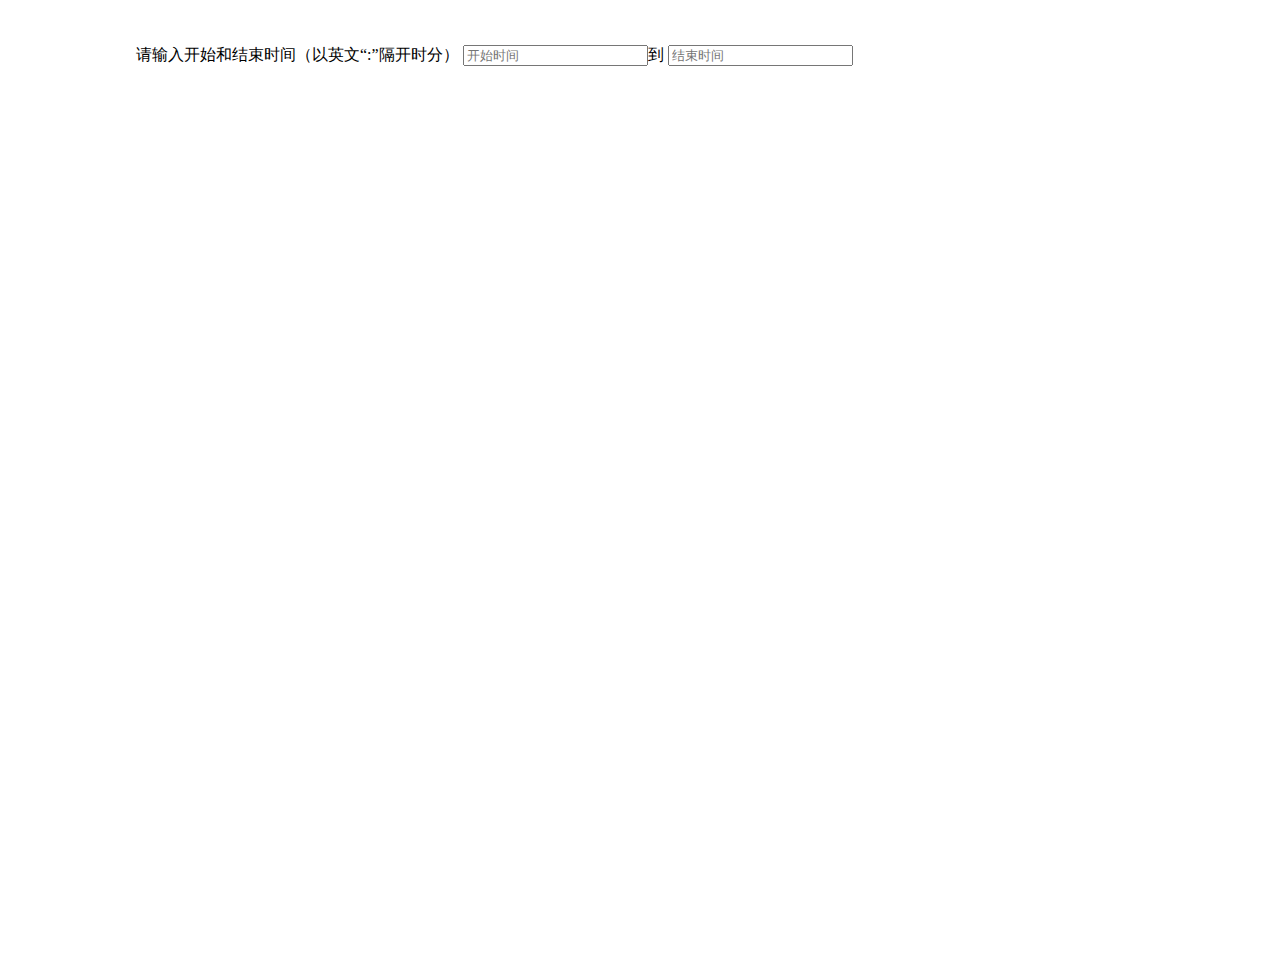
<file: code/task2_code/index.html>
<!DOCTYPE html>
<html lang="en">
<head>
    <meta charset="UTF-8">
    <meta http-equiv="X-UA-Compatible" content="IE=edge">
    <meta name="viewport" content="width=device-width, initial-scale=1.0">
    <title>Pie chart</title>
    <link href="css/style.css" type="text/css" rel="stylesheet">
</head>

<body>

    <div class="timePick">
    请输入开始和结束时间（以英文“:”隔开时分）
    <input placeholder="开始时间" id="sT">到
    <input placeholder="结束时间" id="eT"> 

    <div class="pie"></div>
    </div>
</body>
<script src="js/d3.js"></script>
<script>
let timePickResult=function(){
    let sT=document.getElementById('sT').value
    let eT=document.getElementById('eT').value
    
    return [sT,eT][0]===''?['18:00','19:00']:[sT,eT]
}

let timeParse=d3.timeParse('%H:%M')
let timeLegaljudge=function(timePicked){
    
    return timeParse(timePicked[0])<timeParse(timePicked[1])
}

d3.select('body').on('dblclick',function(){


    let timePicked=timePickResult()
    if(!timeLegaljudge(timePicked))
    {
        alert('时间输入不合法，请重新输入')
        timePicked=timePickResult()
    }   

   
    d3.csv('./total-type-keyword.csv').then(data=>{

        

       let  timeParsecsv=d3.timeParse('%H:%M:%L')
        let dataDuringTimePick=data.filter(d=>{

            let currentTime=timeParsecsv(d.time)
            return currentTime<timeParse(timePicked[1]) &&currentTime>timeParse(timePicked[0]) 


        })

      
        dataDuringTimePick=d3.groups(dataDuringTimePick,d=>d.keyword)
        dataDuringTimePick=d3.sort(dataDuringTimePick,(a,b)=>b[1].length-a[1].length).slice(0,10)
    


        let computedData=[]
        let sumOfdataValue=0
        dataDuringTimePick.forEach(e=> {
            computedData.push({
                "name":e[0],
                "value":e[1].length,
            })
            sumOfdataValue+=e[1].length
            
        });


        computedData.forEach(d=>{
            d.percent=Math.round( d.value/sumOfdataValue*100)+'%'
        })

        console.log(computedData)


    var width = 800,
        height = 800,
        margin = 40;


    var radius = Math.min(width, height) / 2 - margin


    d3.select('.pie').select('svg').remove()

    let  svg = d3.select(".pie")
        .append("svg")
        .attr("width", width)
        .attr("height", height)
        .append("g")
        .attr("transform", `translate(${width/2},${height/2})`);




    var color = d3.scaleOrdinal()
        .domain(computedData.map(d=>d.name))
        .range(d3.schemeDark2);


    var pie = d3.pie()
        .value(d =>  d[1].value)
    var data_ready = pie(Object.entries(computedData))

    console.log('data_ready',data_ready)

    var arc = d3.arc()
        .innerRadius(radius * 0.4)         
        .outerRadius(radius * 0.8)

    svg
        .append('g')
        .attr('transform',`translate(-50,0)`)
        .append('text')
        .style('font-size','1.2em')
        .attr('class','time')
        .text(timePicked[0]+'--'+timePicked[1])

    svg
        .append('g')
        .attr('transform',`translate(-50,40)`)
        .append('text')
        .style('font-size','1em')
        .attr('class','ArcAttr')
        .text('hover for detail ')


    var pieArc=svg
        .selectAll('.pieArc')
        .data(data_ready)
        .join('g')
        .attr('class','pieArc')

     pieArc.append('path')
        .attr('d', arc)
        .attr('class','pieArcPath')
        .attr('fill', d => { 
            return color(d.data[1].value)
        })
        .attr("stroke", "white")
        .style("stroke-width", "2px")
        .style("opacity", 0.7)

    pieArc.append('text')
        .join('path')
        .attr('x',function(d){
                return arc.centroid(d)[0]-20
        })
        .attr('y',function(d){
                return arc.centroid(d)[1]*1.1
        })
        .attr('class','pieArcText')
        .style('font-size','.6em')
        .text(d=>{
           return  d.data[1].name
        })



    pieArc.on('mouseenter',function(d){
    
        d3.selectAll('.pieArc').style('opacity',.2)
        d3.select(this).transition().delay(200).duration(300).style('opacity',1)
        let currData=d.path[0].__data__.data[1]
        d3.select('.ArcAttr').text('  '+currData.value+'  ('+currData.percent+')')
        })
        .on('mouseout',function(d){

            d3.selectAll('.pieArc').style('opacity',1)
            d3.select('.ArcAttr').text('hover for details')
        })

    });//csv

   
    
    




})//del click 

</script>
</html>
</file>
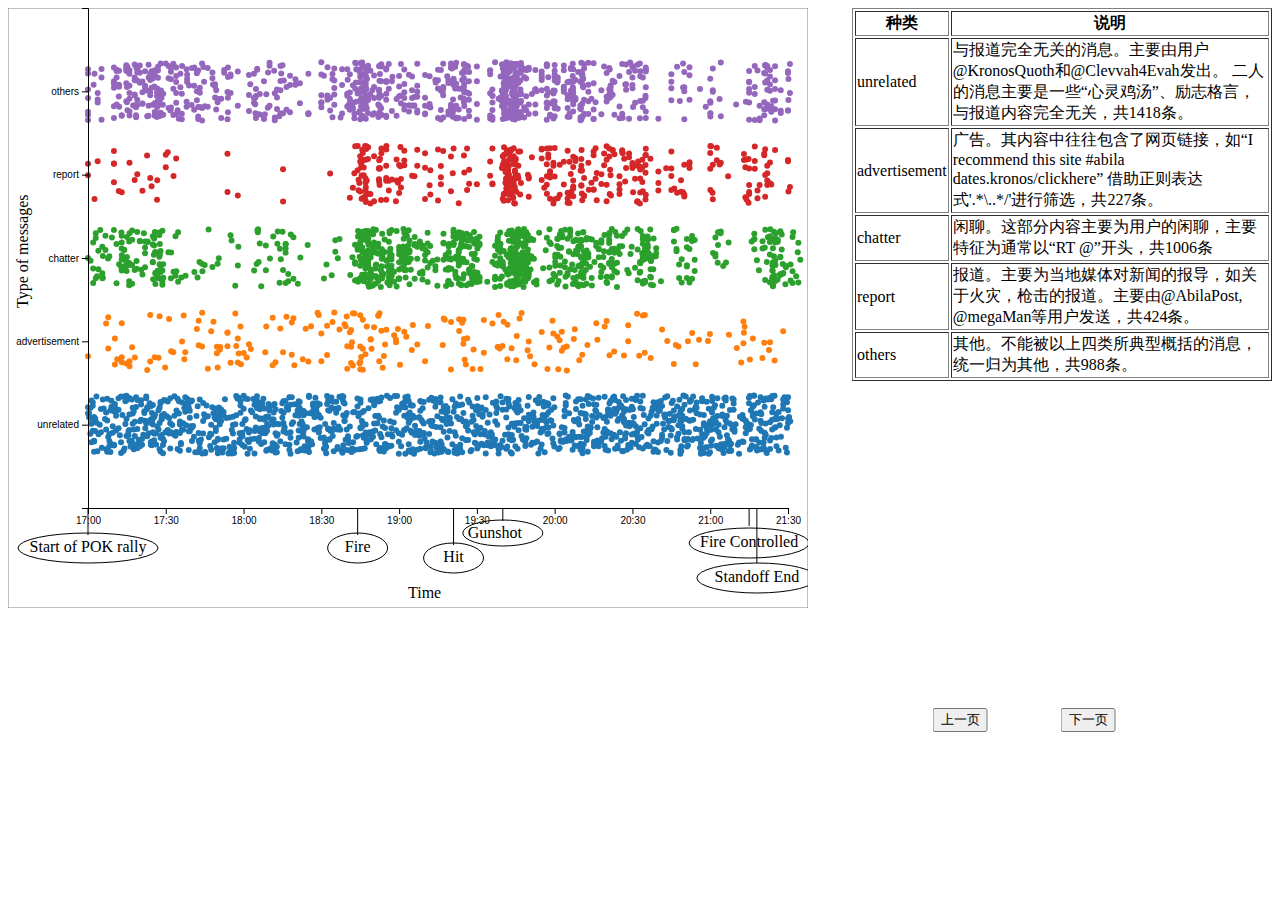
<file: code/index1-2.html>
<!DOCTYPE html>
<html lang="en">

<head>
  <meta charset="UTF-8">
  <title>任务一</title>

<body>
  <svg id="my_svg"></svg>
  <!--在my_svg右侧添加一个6行2列的表格-->
  <table id="my_table" border="1" style="float:right ;width: 420px;">
    <!--两列属性分别为 种类和说明-->
    <tr>
      <th>种类</th>
      <th>说明</th>
    </tr>
    <!--种类有unrelated: 1, advertisement: 2, chatter: 3, report: 4, others: 5 -->
    <!--说明有unrelated: 无关, advertisement: 广告, chatter: 闲聊, report: 报告, others: 其他 -->
    <tr>
      <td>unrelated</td>
      <td>与报道完全无关的消息。主要由用户@KronosQuoth和@Clevvah4Evah发出。
        二人的消息主要是一些“心灵鸡汤”、励志格言，与报道内容完全无关，共1418条。</td>
      </td>
    </tr>
    <tr>
      <td>advertisement</td>
      <td>广告。其内容中往往包含了网页链接，如“I recommend this site #abila dates.kronos/clickhere”
        借助正则表达式'.*\..*/'进行筛选，共227条。
      </td>
    </tr>
    <tr>
      <td>chatter</td>
      <td>闲聊。这部分内容主要为用户的闲聊，主要特征为通常以“RT @”开头，共1006条</td>
    </tr>
    <tr>
      <td>report</td>
      <td>报道。主要为当地媒体对新闻的报导，如关于火灾，枪击的报道。主要由@AbilaPost, @megaMan等用户发送，共424条。</td>
    </tr>
    <tr>
      <td>others</td>
      <td>其他。不能被以上四类所典型概括的消息，统一归为其他，共988条。</td>
      <!--添加两个按钮分别跳转到index1-1和index1-3-->
      <button onclick="location.href='index1-1.html'"
        style="position: absolute; top: 80%; right: 25%; transform: translate(50%, -50%);">上一页</button>
      <button onclick="location.href='index1-3.html'"
        style="position: absolute; top: 80%; right: 15%; transform: translate(50%, -50%);">下一页</button>
</body>
<script type=" text/javascript" src="js/d3.min.js">
    </script>
<script type="text/javascript" src="js/my.js"></script>

</html>
</file>
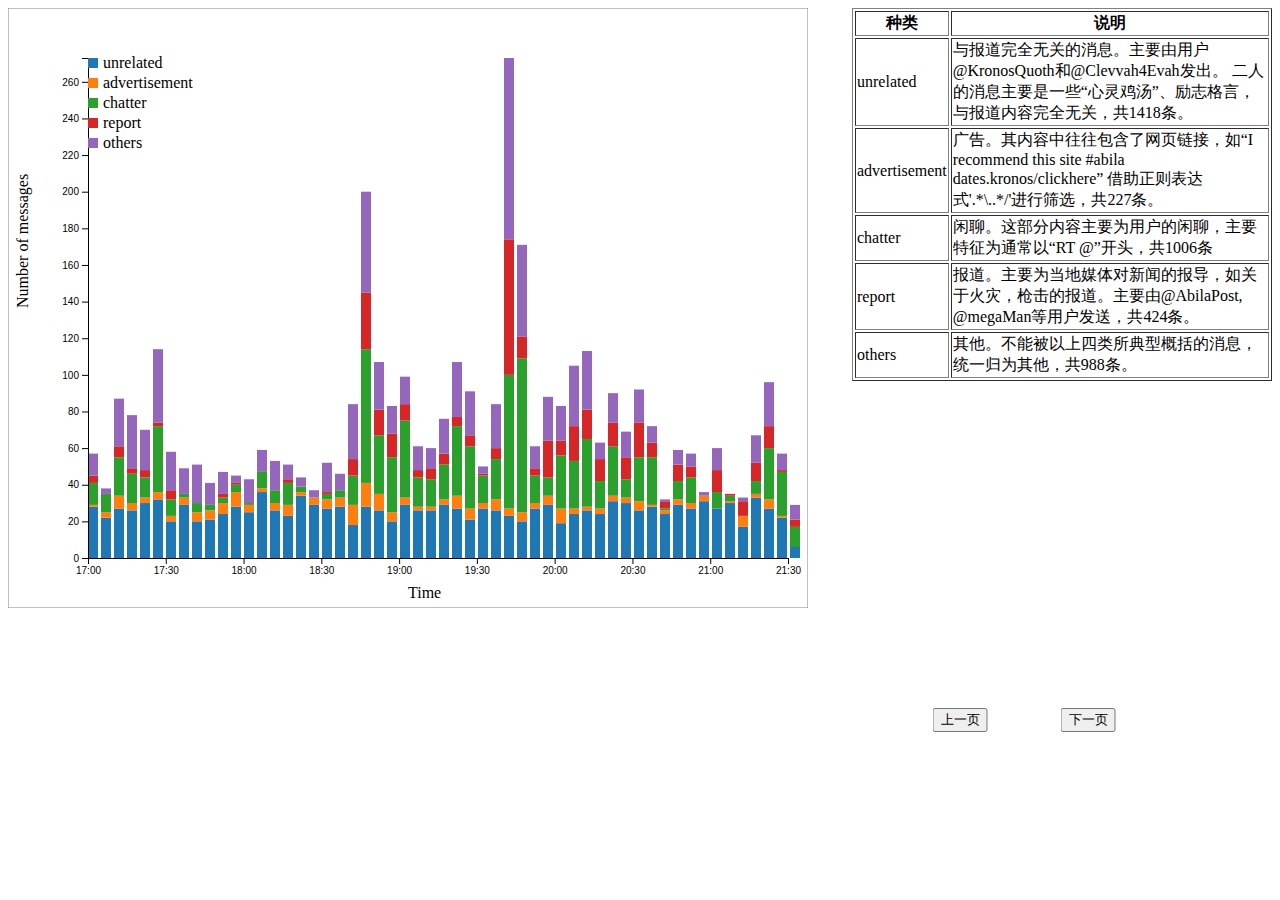
<file: code/index1-3.html>
<!DOCTYPE html>
<html lang="en">

<head>
  <meta charset="UTF-8">
  <title>任务一</title>

<body>
  <svg id="my_svg"></svg>
  <table id="my_table" border="1" style="float:right ;width: 420px;">
    <!--两列属性分别为 种类和说明-->
    <tr>
      <th>种类</th>
      <th>说明</th>
    </tr>
    <!--种类有unrelated: 1, advertisement: 2, chatter: 3, report: 4, others: 5 -->
    <!--说明有unrelated: 无关, advertisement: 广告, chatter: 闲聊, report: 报告, others: 其他 -->
    <tr>
      <td>unrelated</td>
      <td>与报道完全无关的消息。主要由用户@KronosQuoth和@Clevvah4Evah发出。
        二人的消息主要是一些“心灵鸡汤”、励志格言，与报道内容完全无关，共1418条。</td>
      </td>
    </tr>
    <tr>
      <td>advertisement</td>
      <td>广告。其内容中往往包含了网页链接，如“I recommend this site #abila dates.kronos/clickhere”
        借助正则表达式'.*\..*/'进行筛选，共227条。
      </td>
    </tr>
    <tr>
      <td>chatter</td>
      <td>闲聊。这部分内容主要为用户的闲聊，主要特征为通常以“RT @”开头，共1006条</td>
    </tr>
    <tr>
      <td>report</td>
      <td>报道。主要为当地媒体对新闻的报导，如关于火灾，枪击的报道。主要由@AbilaPost, @megaMan等用户发送，共424条。</td>
    </tr>
    <tr>
      <td>others</td>
      <td>其他。不能被以上四类所典型概括的消息，统一归为其他，共988条。</td>
      <button onclick="location.href='index1-2.html'"
        style="position: absolute; top: 80%; right: 25%; transform: translate(50%, -50%);">上一页</button>
      <button onclick="location.href='index1-4.html'"
        style="position: absolute; top: 80%; right: 15%; transform: translate(50%, -50%);">下一页</button>
</body>
<script type="text/javascript" src="js/d3.min.js"></script>
<script type="text/javascript" src="js/my2.js"></script>

</html>
</file>
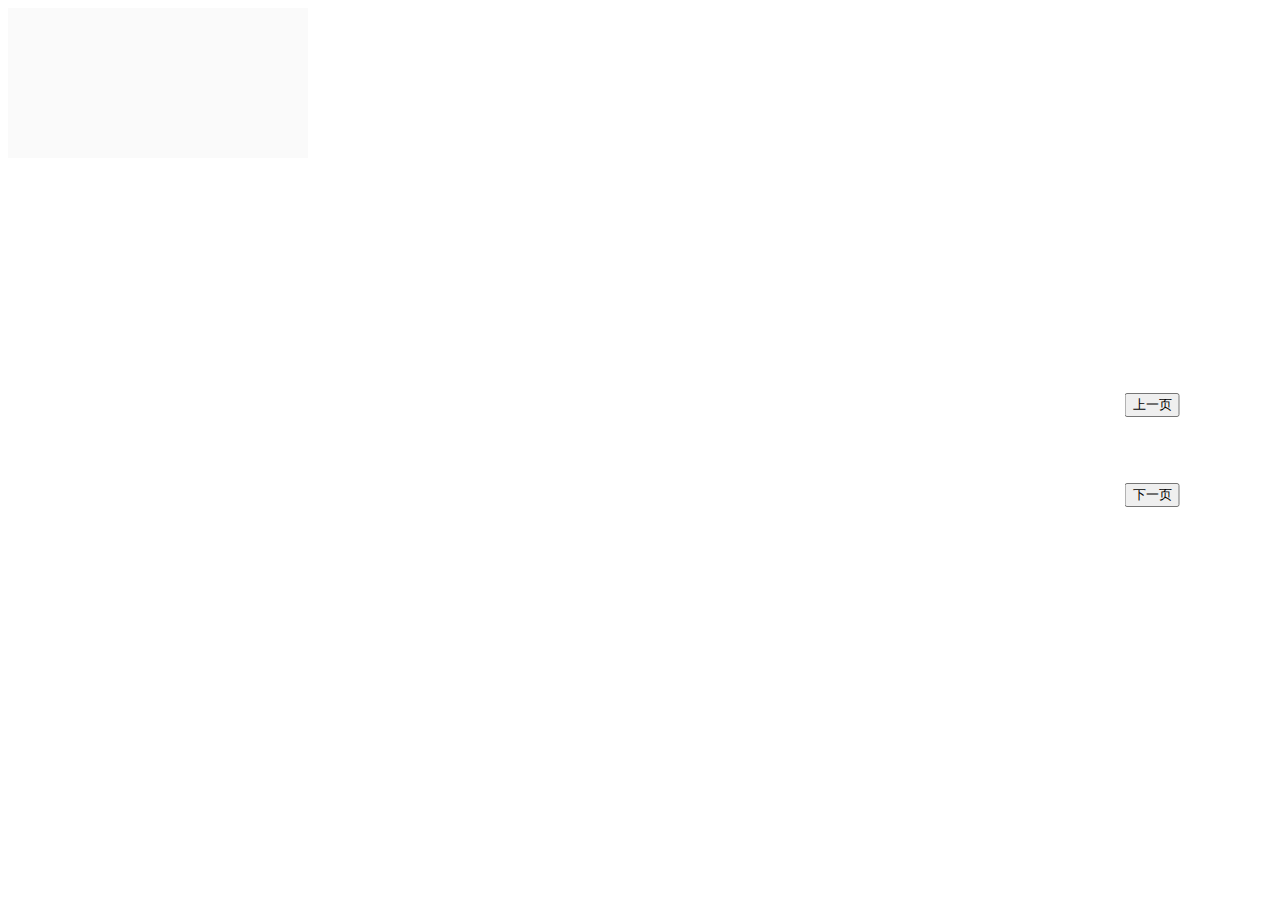
<file: code/index1-4.html>
<!DOCTYPE html>
<html>

<head>
  <meta charset="utf-8">
  <meta http-equiv="Content-Type" content="text/html; charset=UTF-8">
  <title>任务一</title>
  <!--添加一个按钮，跳转到index2，按钮位于右侧中间-->
  <button onclick="location.href='index1-3.html'"
    style="position: absolute; top: 45%; right: 10%; transform: translate(50%, -50%);">上一页</button>
  <button onclick="location.href='index1-5.html'"
    style="position: absolute; top: 55%; right: 10%; transform: translate(50%, -50%);">下一页</button>

  <script src="https://d3js.org/d3.v6.min.js" charset="utf-8"></script>
  <script src="https://rawcdn.githack.com/Kcnarf/d3-weighted-voronoi/v1.0.1/build/d3-weighted-voronoi.js"></script>
  <script src="https://rawcdn.githack.com/Kcnarf/d3-voronoi-map/v2.0.1/build/d3-voronoi-map.js"></script>
  <script src="https://rawcdn.githack.com/Kcnarf/d3-voronoi-treemap/v1.1.1/build/d3-voronoi-treemap.js"></script>
  <style>
    svg {
      background-color: rgb(250, 250, 250);
    }

    #title {
      letter-spacing: 4px;
      font-weight: 700;
      font-size: x-large;
    }

    text.tiny {
      font-size: 10pt;
    }

    text.light {
      fill: lightgrey
    }

    .world {
      stroke: lightgrey;
      stroke-width: 4px;
    }

    .cell {
      stroke: white;
      stroke-width: 1px;
    }

    .label {
      text-anchor: middle;
      fill: white;
    }

    .label>.name {
      dominant-baseline: text-after-edge;
    }

    .label>.value {
      dominant-baseline: text-before-edge;
    }

    .hoverer {
      fill: transparent;
      stroke: white;
      stroke-width: 0px;
    }

    .hoverer:hover {
      stroke-width: 3px;
    }

    .legend-color {
      stroke-width: 1px;
      stroke: darkgrey;
    }
  </style>
</head>

<body>
  <svg></svg>

  <script>
    //begin: constants
    var _2PI = 2 * Math.PI;
    //end: constants

    //begin: layout conf.
    var svgWidth = 1200,
      svgHeight = 600,
      margin = { top: 10, right: 10, bottom: 10, left: 10 },
      height = svgHeight - margin.top - margin.bottom,
      width = svgWidth - margin.left - margin.right,
      halfWidth = width / 2,
      halfHeight = height / 2,
      quarterWidth = width / 4,
      quarterHeight = height / 4,
      titleY = 20,
      legendsMinY = height - 20,
      treemapRadius = 250,
      treemapCenter = [halfWidth, halfHeight + 5];
    //end: layout conf.

    //begin: treemap conf.
    var _voronoiTreemap = d3.voronoiTreemap();
    var hierarchy, circlingPolygon;
    //end: treemap conf.

    //begin: drawing conf.
    var fontScale = d3.scaleLinear();
    //end: drawing conf.

    //begin: reusable d3Selection
    var svg, drawingArea, treemapContainer;
    //end: reusable d3Selection

    d3.json("keywords.json").then(function (rootData) {
      initData();
      initLayout(rootData);
      hierarchy = d3.hierarchy(rootData).sum(function (d) { return d.size; });
      _voronoiTreemap
        .clip(circlingPolygon)
        (hierarchy);

      drawTreemap(hierarchy);
    });

    function initData(rootData) {
      circlingPolygon = computeCirclingPolygon(treemapRadius);
      fontScale.domain([3, 20]).range([8, 20]).clamp(true);
    }

    function computeCirclingPolygon(radius) {
      var points = 60,
        increment = _2PI / points,
        circlingPolygon = [];

      for (var a = 0, i = 0; i < points; i++, a += increment) {
        circlingPolygon.push(
          [radius + radius * Math.cos(a), radius + radius * Math.sin(a)]
        )
      }

      return circlingPolygon;
    };

    function initLayout(rootData) {
      svg = d3.select("svg")
        .attr("width", svgWidth)
        .attr("height", svgHeight);

      drawingArea = svg.append("g")
        .classed("drawingArea", true)
        .attr("transform", "translate(" + [margin.left, margin.top] + ")");

      treemapContainer = drawingArea.append("g")
        .classed("treemap-container", true)
        .attr("transform", "translate(" + treemapCenter + ")");

      treemapContainer.append("path")
        .classed("world", true)
        .attr("transform", "translate(" + [-treemapRadius, -treemapRadius] + ")")
        .attr("d", "M" + circlingPolygon.join(",") + "Z");

      drawTitle();
      drawLegends(rootData);
    }

    function drawTitle() {
      drawingArea.append("text")
        .attr("id", "title")
        .attr("transform", "translate(" + [halfWidth, titleY] + ")")
        .attr("text-anchor", "middle")
        .text("不同类型消息的关键词")
    }

    function drawLegends(rootData) {
      var legendHeight = 13,
        interLegend = 4,
        colorWidth = legendHeight * 6,
        continents = rootData.children.reverse();

      var legendContainer = drawingArea.append("g")
        .classed("legend", true)
        .attr("transform", "translate(" + [0, legendsMinY] + ")");

      var legends = legendContainer.selectAll(".legend")
        .data(continents)
        .enter();

      var legend = legends.append("g")
        .classed("legend", true)
        .attr("transform", function (d, i) {
          return "translate(" + [0, -i * (legendHeight + interLegend)] + ")";
        })

      legend.append("rect")
        .classed("legend-color", true)
        .attr("y", -legendHeight)
        .attr("width", colorWidth)
        .attr("height", legendHeight)
        .style("fill", function (d) { return d.color; });
      legend.append("text")
        .classed("tiny", true)
        .attr("transform", "translate(" + [colorWidth + 5, -2] + ")")
        .text(function (d) { return d.name; });

      legendContainer.append("text")
        .attr("transform", "translate(" + [0, -continents.length * (legendHeight + interLegend) - 5] + ")")
        .text("Type:");
      //legend向右移动
      legendContainer.attr("transform", "translate(" + [300 - legendContainer.node().getBBox().width / 2, legendsMinY] + ")");
    }

    function drawTreemap(hierarchy) {
      var leaves = hierarchy.leaves();

      var cells = treemapContainer.append("g")
        .classed('cells', true)
        .attr("transform", "translate(" + [-treemapRadius, -treemapRadius] + ")")
        .selectAll(".cell")
        .data(leaves)
        .enter()
        .append("path")
        .classed("cell", true)
        .attr("d", function (d) { return "M" + d.polygon.join(",") + "z"; })
        .style("fill", function (d) {
          return d.parent.data.color;
        });

      var labels = treemapContainer.append("g")
        .classed('labels', true)
        .attr("transform", "translate(" + [-treemapRadius, -treemapRadius] + ")")
        .selectAll(".label")
        .data(leaves)
        .enter()
        .append("g")
        .classed("label", true)
        .attr("transform", function (d) {
          return "translate(" + [d.polygon.site.x, d.polygon.site.y] + ")";
        })
        .style("font-size", function (d) { return fontScale(d.data.size) - 10; });

      labels.append("text")
        .classed("value", true)
        //设置颜色为黑色
        .style("fill", "black")
        //设置字体大小
        .style("font-size", "13px")
        .text(function (d) { if (d.data.size > 50) return d.data.name; })


      var hoverers = treemapContainer.append("g")
        .classed('hoverers', true)
        .attr("transform", "translate(" + [-treemapRadius, -treemapRadius] + ")")
        .selectAll(".hoverer")
        .data(leaves)
        .enter()
        .append("path")
        .classed("hoverer", true)
        .attr("d", function (d) { return "M" + d.polygon.join(",") + "z"; });

      hoverers.append("title")
        .text(function (d) { return d.data.name; });
    }
  </script>
</body>

</html>
</file>
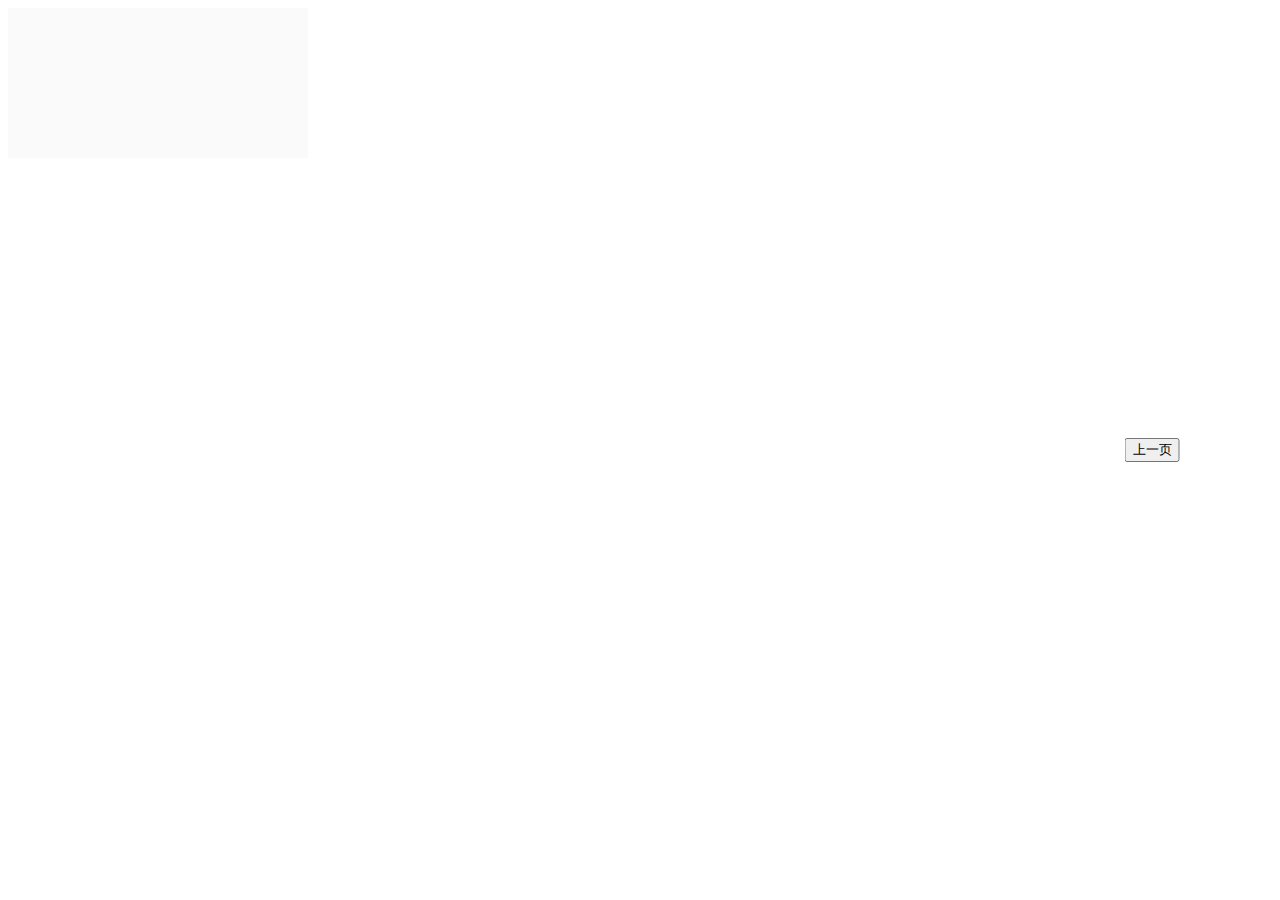
<file: code/index1-5.html>
<!DOCTYPE html>
<html>

<head>
  <meta charset="utf-8">
  <meta http-equiv="Content-Type" content="text/html; charset=UTF-8">
  <title>任务一</title>
  <!--添加一个按钮，跳转到index2，按钮位于右侧中间-->
  <button onclick="location.href='index1-4.html'"
    style="position: absolute; top: 50%; right: 10%; transform: translate(50%, -50%);">上一页</button>

  <script src="https://d3js.org/d3.v6.min.js" charset="utf-8"></script>
  <script src="https://rawcdn.githack.com/Kcnarf/d3-weighted-voronoi/v1.0.1/build/d3-weighted-voronoi.js"></script>
  <script src="https://rawcdn.githack.com/Kcnarf/d3-voronoi-map/v2.0.1/build/d3-voronoi-map.js"></script>
  <script src="https://rawcdn.githack.com/Kcnarf/d3-voronoi-treemap/v1.1.1/build/d3-voronoi-treemap.js"></script>
  <style>
    svg {
      background-color: rgb(250, 250, 250);
    }

    #title {
      letter-spacing: 4px;
      font-weight: 700;
      font-size: x-large;
    }

    text.tiny {
      font-size: 10pt;
    }

    text.light {
      fill: lightgrey
    }

    .world {
      stroke: lightgrey;
      stroke-width: 4px;
    }

    .cell {
      stroke: white;
      stroke-width: 1px;
    }

    .label {
      text-anchor: middle;
      fill: white;
    }

    .label>.name {
      dominant-baseline: text-after-edge;
    }

    .label>.value {
      dominant-baseline: text-before-edge;
    }

    .hoverer {
      fill: transparent;
      stroke: white;
      stroke-width: 0px;
    }

    .hoverer:hover {
      stroke-width: 3px;
    }

    .legend-color {
      stroke-width: 1px;
      stroke: darkgrey;
    }
  </style>
</head>

<body>
  <svg></svg>

  <script>
    //begin: constants
    var _2PI = 2 * Math.PI;
    //end: constants

    //begin: layout conf.
    var svgWidth = 1200,
      svgHeight = 600,
      margin = { top: 10, right: 10, bottom: 10, left: 10 },
      height = svgHeight - margin.top - margin.bottom,
      width = svgWidth - margin.left - margin.right,
      halfWidth = width / 2,
      halfHeight = height / 2,
      quarterWidth = width / 4,
      quarterHeight = height / 4,
      titleY = 20,
      legendsMinY = height - 20,
      treemapRadius = 250,
      treemapCenter = [halfWidth, halfHeight + 5];
    //end: layout conf.

    //begin: treemap conf.
    var _voronoiTreemap = d3.voronoiTreemap();
    var hierarchy, circlingPolygon;
    //end: treemap conf.

    //begin: drawing conf.
    var fontScale = d3.scaleLinear();
    //end: drawing conf.

    //begin: reusable d3Selection
    var svg, drawingArea, treemapContainer;
    //end: reusable d3Selection

    d3.json("author.json").then(function (rootData) {
      initData();
      initLayout(rootData);
      hierarchy = d3.hierarchy(rootData).sum(function (d) { return d.count; });
      _voronoiTreemap
        .clip(circlingPolygon)
        (hierarchy);

      drawTreemap(hierarchy);
    });

    function initData(rootData) {
      circlingPolygon = computeCirclingPolygon(treemapRadius);
      fontScale.domain([3, 20]).range([8, 20]).clamp(true);
    }

    function computeCirclingPolygon(radius) {
      var points = 60,
        increment = _2PI / points,
        circlingPolygon = [];

      for (var a = 0, i = 0; i < points; i++, a += increment) {
        circlingPolygon.push(
          [radius + radius * Math.cos(a), radius + radius * Math.sin(a)]
        )
      }

      return circlingPolygon;
    };

    function initLayout(rootData) {
      svg = d3.select("svg")
        .attr("width", svgWidth)
        .attr("height", svgHeight);

      drawingArea = svg.append("g")
        .classed("drawingArea", true)
        .attr("transform", "translate(" + [margin.left, margin.top] + ")");

      treemapContainer = drawingArea.append("g")
        .classed("treemap-container", true)
        .attr("transform", "translate(" + treemapCenter + ")");

      treemapContainer.append("path")
        .classed("world", true)
        .attr("transform", "translate(" + [-treemapRadius, -treemapRadius] + ")")
        .attr("d", "M" + circlingPolygon.join(",") + "Z");

      drawTitle();
      drawLegends(rootData);
    }

    function drawTitle() {
      drawingArea.append("text")
        .attr("id", "title")
        .attr("transform", "translate(" + [halfWidth, titleY] + ")")
        .attr("text-anchor", "middle")
        .text("不同类型消息的作者")
    }

    function drawLegends(rootData) {
      var legendHeight = 13,
        interLegend = 4,
        colorWidth = legendHeight * 6,
        continents = rootData.children.reverse();

      var legendContainer = drawingArea.append("g")
        .classed("legend", true)
        .attr("transform", "translate(" + [0, legendsMinY] + ")");

      var legends = legendContainer.selectAll(".legend")
        .data(continents)
        .enter();

      var legend = legends.append("g")
        .classed("legend", true)
        .attr("transform", function (d, i) {
          return "translate(" + [0, -i * (legendHeight + interLegend)] + ")";
        })

      legend.append("rect")
        .classed("legend-color", true)
        .attr("y", -legendHeight)
        .attr("width", colorWidth)
        .attr("height", legendHeight)
        .style("fill", function (d) { return d.color; });
      legend.append("text")
        .classed("tiny", true)
        .attr("transform", "translate(" + [colorWidth + 5, -2] + ")")
        .text(function (d) { return d.name; });

      legendContainer.append("text")
        .attr("transform", "translate(" + [0, -continents.length * (legendHeight + interLegend) - 5] + ")")
        .text("Type:");
      //legend向右移动
      legendContainer.attr("transform", "translate(" + [300 - legendContainer.node().getBBox().width / 2, legendsMinY] + ")");
    }

    function drawTreemap(hierarchy) {
      var leaves = hierarchy.leaves();

      var cells = treemapContainer.append("g")
        .classed('cells', true)
        .attr("transform", "translate(" + [-treemapRadius, -treemapRadius] + ")")
        .selectAll(".cell")
        .data(leaves)
        .enter()
        .append("path")
        .classed("cell", true)
        .attr("d", function (d) { return "M" + d.polygon.join(",") + "z"; })
        .style("fill", function (d) {
          return d.parent.data.color;
        });

      var labels = treemapContainer.append("g")
        .classed('labels', true)
        .attr("transform", "translate(" + [-treemapRadius, -treemapRadius] + ")")
        .selectAll(".label")
        .data(leaves)
        .enter()
        .append("g")
        .classed("label", true)
        .attr("transform", function (d) {
          return "translate(" + [d.polygon.site.x, d.polygon.site.y] + ")";
        })
        .style("font-size", function (d) { return fontScale(d.data.count) - 10; });

      labels.append("text")
        .classed("value", true)
        //设置颜色为黑色
        .style("fill", "black")
        //设置字体大小
        .style("font-size", "13px")
        .text(function (d) { if (d.data.count > 30) return d.data.name; })


      var hoverers = treemapContainer.append("g")
        .classed('hoverers', true)
        .attr("transform", "translate(" + [-treemapRadius, -treemapRadius] + ")")
        .selectAll(".hoverer")
        .data(leaves)
        .enter()
        .append("path")
        .classed("hoverer", true)
        .attr("d", function (d) { return "M" + d.polygon.join(",") + "z"; });

      hoverers.append("title")
        .text(function (d) { return d.data.name; });
    }
  </script>
</body>

</html>
</file>
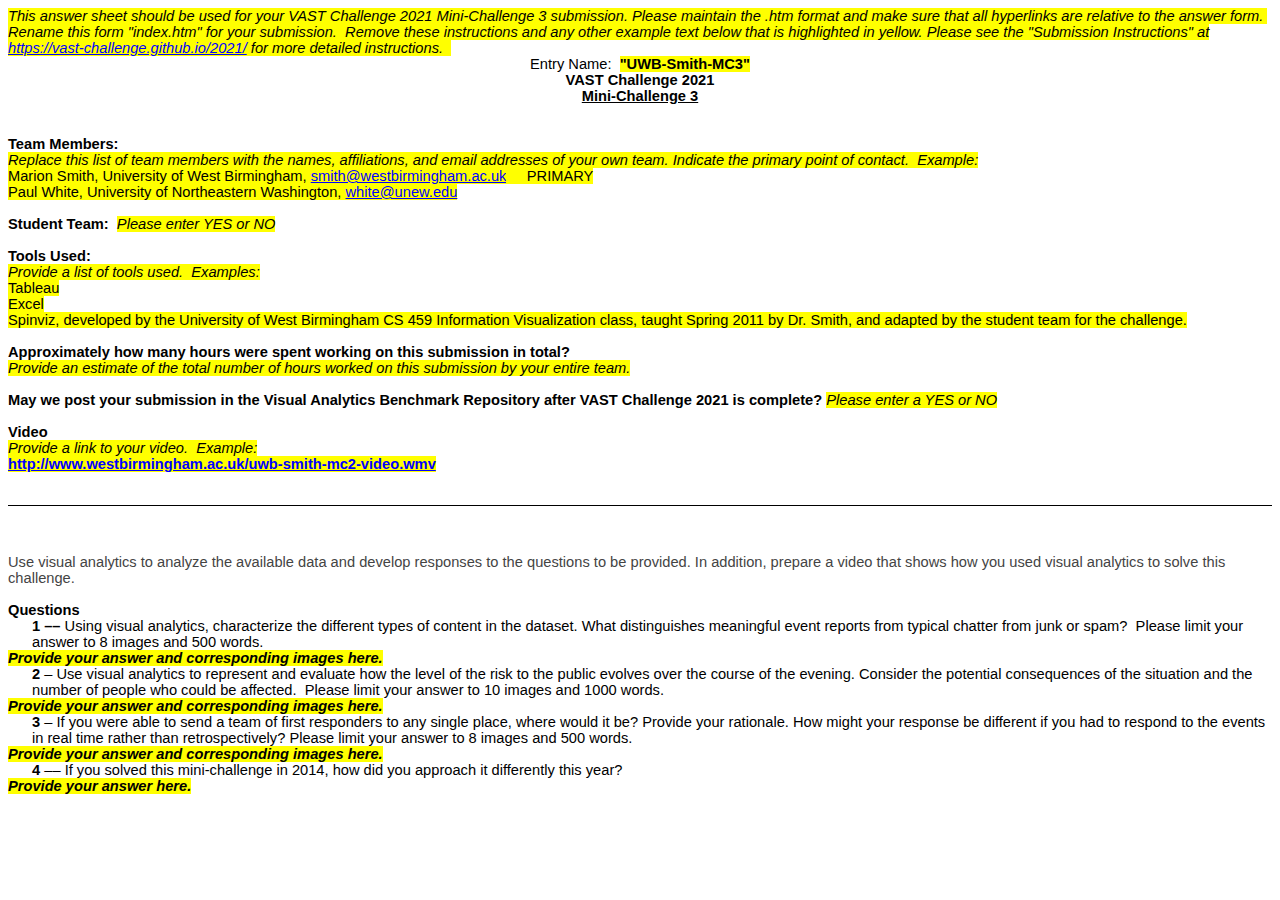
<file: MC3/AnswerSheet/VAST Challenge 2021 MC3 Answer Sheet.htm>
<html xmlns:v="urn:schemas-microsoft-com:vml"
xmlns:o="urn:schemas-microsoft-com:office:office"
xmlns:w="urn:schemas-microsoft-com:office:word"
xmlns:x="urn:schemas-microsoft-com:office:excel"
xmlns:m="http://schemas.microsoft.com/office/2004/12/omml"
xmlns="http://www.w3.org/TR/REC-html40">

<head>
<meta http-equiv=Content-Type content="text/html; charset=windows-1252">
<meta name=ProgId content=Word.Document>
<meta name=Generator content="Microsoft Word 15">
<meta name=Originator content="Microsoft Word 15">
<link rel=File-List
href="VAST%20Challenge%202021%20MC3%20Answer%20Sheet_files/filelist.xml">
<title>This form is a web page which was created in MS WORD and therefore can
be easily edited that way</title>
<!--[if gte mso 9]><xml>
 <o:DocumentProperties>
  <o:Author>Whiting, Mark A</o:Author>
  <o:LastAuthor>Haack, Jereme N</o:LastAuthor>
  <o:Revision>4</o:Revision>
  <o:TotalTime>138</o:TotalTime>
  <o:Created>2021-04-14T21:38:00Z</o:Created>
  <o:LastSaved>2021-04-14T23:26:00Z</o:LastSaved>
  <o:Pages>1</o:Pages>
  <o:Words>455</o:Words>
  <o:Characters>2600</o:Characters>
  <o:Company>Pacific Northwest Versions panel</o:Company>
  <o:Lines>21</o:Lines>
  <o:Paragraphs>6</o:Paragraphs>
  <o:CharactersWithSpaces>3049</o:CharactersWithSpaces>
  <o:Version>16.00</o:Version>
 </o:DocumentProperties>
</xml><![endif]-->
<link rel=themeData
href="VAST%20Challenge%202021%20MC3%20Answer%20Sheet_files/themedata.thmx">
<link rel=colorSchemeMapping
href="VAST%20Challenge%202021%20MC3%20Answer%20Sheet_files/colorschememapping.xml">
<!--[if gte mso 9]><xml>
 <w:WordDocument>
  <w:SpellingState>Clean</w:SpellingState>
  <w:TrackMoves/>
  <w:TrackFormatting/>
  <w:ValidateAgainstSchemas/>
  <w:SaveIfXMLInvalid>false</w:SaveIfXMLInvalid>
  <w:IgnoreMixedContent>false</w:IgnoreMixedContent>
  <w:AlwaysShowPlaceholderText>false</w:AlwaysShowPlaceholderText>
  <w:DoNotPromoteQF/>
  <w:LidThemeOther>EN-US</w:LidThemeOther>
  <w:LidThemeAsian>X-NONE</w:LidThemeAsian>
  <w:LidThemeComplexScript>X-NONE</w:LidThemeComplexScript>
  <w:Compatibility>
   <w:BreakWrappedTables/>
   <w:SnapToGridInCell/>
   <w:WrapTextWithPunct/>
   <w:UseAsianBreakRules/>
   <w:DontGrowAutofit/>
   <w:SplitPgBreakAndParaMark/>
   <w:DontVertAlignCellWithSp/>
   <w:DontBreakConstrainedForcedTables/>
   <w:DontVertAlignInTxbx/>
   <w:Word11KerningPairs/>
   <w:CachedColBalance/>
  </w:Compatibility>
  <w:BrowserLevel>MicrosoftInternetExplorer4</w:BrowserLevel>
  <m:mathPr>
   <m:mathFont m:val="Cambria Math"/>
   <m:brkBin m:val="before"/>
   <m:brkBinSub m:val="&#45;-"/>
   <m:smallFrac m:val="off"/>
   <m:dispDef/>
   <m:lMargin m:val="0"/>
   <m:rMargin m:val="0"/>
   <m:defJc m:val="centerGroup"/>
   <m:wrapIndent m:val="1440"/>
   <m:intLim m:val="subSup"/>
   <m:naryLim m:val="undOvr"/>
  </m:mathPr></w:WordDocument>
</xml><![endif]--><!--[if gte mso 9]><xml>
 <w:LatentStyles DefLockedState="false" DefUnhideWhenUsed="false"
  DefSemiHidden="false" DefQFormat="false" DefPriority="99"
  LatentStyleCount="376">
  <w:LsdException Locked="false" Priority="0" QFormat="true" Name="Normal"/>
  <w:LsdException Locked="false" Priority="9" QFormat="true" Name="heading 1"/>
  <w:LsdException Locked="false" Priority="9" QFormat="true" Name="heading 2"/>
  <w:LsdException Locked="false" Priority="9" QFormat="true" Name="heading 3"/>
  <w:LsdException Locked="false" Priority="9" SemiHidden="true"
   UnhideWhenUsed="true" QFormat="true" Name="heading 4"/>
  <w:LsdException Locked="false" Priority="9" SemiHidden="true"
   UnhideWhenUsed="true" QFormat="true" Name="heading 5"/>
  <w:LsdException Locked="false" Priority="9" SemiHidden="true"
   UnhideWhenUsed="true" QFormat="true" Name="heading 6"/>
  <w:LsdException Locked="false" Priority="9" SemiHidden="true"
   UnhideWhenUsed="true" QFormat="true" Name="heading 7"/>
  <w:LsdException Locked="false" Priority="9" SemiHidden="true"
   UnhideWhenUsed="true" QFormat="true" Name="heading 8"/>
  <w:LsdException Locked="false" Priority="9" SemiHidden="true"
   UnhideWhenUsed="true" QFormat="true" Name="heading 9"/>
  <w:LsdException Locked="false" SemiHidden="true" UnhideWhenUsed="true"
   Name="index 1"/>
  <w:LsdException Locked="false" SemiHidden="true" UnhideWhenUsed="true"
   Name="index 2"/>
  <w:LsdException Locked="false" SemiHidden="true" UnhideWhenUsed="true"
   Name="index 3"/>
  <w:LsdException Locked="false" SemiHidden="true" UnhideWhenUsed="true"
   Name="index 4"/>
  <w:LsdException Locked="false" SemiHidden="true" UnhideWhenUsed="true"
   Name="index 5"/>
  <w:LsdException Locked="false" SemiHidden="true" UnhideWhenUsed="true"
   Name="index 6"/>
  <w:LsdException Locked="false" SemiHidden="true" UnhideWhenUsed="true"
   Name="index 7"/>
  <w:LsdException Locked="false" SemiHidden="true" UnhideWhenUsed="true"
   Name="index 8"/>
  <w:LsdException Locked="false" SemiHidden="true" UnhideWhenUsed="true"
   Name="index 9"/>
  <w:LsdException Locked="false" Priority="39" SemiHidden="true"
   UnhideWhenUsed="true" Name="toc 1"/>
  <w:LsdException Locked="false" Priority="39" SemiHidden="true"
   UnhideWhenUsed="true" Name="toc 2"/>
  <w:LsdException Locked="false" Priority="39" SemiHidden="true"
   UnhideWhenUsed="true" Name="toc 3"/>
  <w:LsdException Locked="false" Priority="39" SemiHidden="true"
   UnhideWhenUsed="true" Name="toc 4"/>
  <w:LsdException Locked="false" Priority="39" SemiHidden="true"
   UnhideWhenUsed="true" Name="toc 5"/>
  <w:LsdException Locked="false" Priority="39" SemiHidden="true"
   UnhideWhenUsed="true" Name="toc 6"/>
  <w:LsdException Locked="false" Priority="39" SemiHidden="true"
   UnhideWhenUsed="true" Name="toc 7"/>
  <w:LsdException Locked="false" Priority="39" SemiHidden="true"
   UnhideWhenUsed="true" Name="toc 8"/>
  <w:LsdException Locked="false" Priority="39" SemiHidden="true"
   UnhideWhenUsed="true" Name="toc 9"/>
  <w:LsdException Locked="false" SemiHidden="true" UnhideWhenUsed="true"
   Name="Normal Indent"/>
  <w:LsdException Locked="false" SemiHidden="true" UnhideWhenUsed="true"
   Name="footnote text"/>
  <w:LsdException Locked="false" SemiHidden="true" UnhideWhenUsed="true"
   Name="annotation text"/>
  <w:LsdException Locked="false" SemiHidden="true" UnhideWhenUsed="true"
   Name="header"/>
  <w:LsdException Locked="false" SemiHidden="true" UnhideWhenUsed="true"
   Name="footer"/>
  <w:LsdException Locked="false" SemiHidden="true" UnhideWhenUsed="true"
   Name="index heading"/>
  <w:LsdException Locked="false" Priority="35" SemiHidden="true"
   UnhideWhenUsed="true" QFormat="true" Name="caption"/>
  <w:LsdException Locked="false" SemiHidden="true" UnhideWhenUsed="true"
   Name="table of figures"/>
  <w:LsdException Locked="false" SemiHidden="true" UnhideWhenUsed="true"
   Name="envelope address"/>
  <w:LsdException Locked="false" SemiHidden="true" UnhideWhenUsed="true"
   Name="envelope return"/>
  <w:LsdException Locked="false" SemiHidden="true" UnhideWhenUsed="true"
   Name="footnote reference"/>
  <w:LsdException Locked="false" SemiHidden="true" UnhideWhenUsed="true"
   Name="annotation reference"/>
  <w:LsdException Locked="false" SemiHidden="true" UnhideWhenUsed="true"
   Name="line number"/>
  <w:LsdException Locked="false" SemiHidden="true" UnhideWhenUsed="true"
   Name="page number"/>
  <w:LsdException Locked="false" SemiHidden="true" UnhideWhenUsed="true"
   Name="endnote reference"/>
  <w:LsdException Locked="false" SemiHidden="true" UnhideWhenUsed="true"
   Name="endnote text"/>
  <w:LsdException Locked="false" SemiHidden="true" UnhideWhenUsed="true"
   Name="table of authorities"/>
  <w:LsdException Locked="false" SemiHidden="true" UnhideWhenUsed="true"
   Name="macro"/>
  <w:LsdException Locked="false" SemiHidden="true" UnhideWhenUsed="true"
   Name="toa heading"/>
  <w:LsdException Locked="false" SemiHidden="true" UnhideWhenUsed="true"
   Name="List"/>
  <w:LsdException Locked="false" SemiHidden="true" UnhideWhenUsed="true"
   Name="List Bullet"/>
  <w:LsdException Locked="false" SemiHidden="true" UnhideWhenUsed="true"
   Name="List Number"/>
  <w:LsdException Locked="false" SemiHidden="true" UnhideWhenUsed="true"
   Name="List 2"/>
  <w:LsdException Locked="false" SemiHidden="true" UnhideWhenUsed="true"
   Name="List 3"/>
  <w:LsdException Locked="false" SemiHidden="true" UnhideWhenUsed="true"
   Name="List 4"/>
  <w:LsdException Locked="false" SemiHidden="true" UnhideWhenUsed="true"
   Name="List 5"/>
  <w:LsdException Locked="false" SemiHidden="true" UnhideWhenUsed="true"
   Name="List Bullet 2"/>
  <w:LsdException Locked="false" SemiHidden="true" UnhideWhenUsed="true"
   Name="List Bullet 3"/>
  <w:LsdException Locked="false" SemiHidden="true" UnhideWhenUsed="true"
   Name="List Bullet 4"/>
  <w:LsdException Locked="false" SemiHidden="true" UnhideWhenUsed="true"
   Name="List Bullet 5"/>
  <w:LsdException Locked="false" SemiHidden="true" UnhideWhenUsed="true"
   Name="List Number 2"/>
  <w:LsdException Locked="false" SemiHidden="true" UnhideWhenUsed="true"
   Name="List Number 3"/>
  <w:LsdException Locked="false" SemiHidden="true" UnhideWhenUsed="true"
   Name="List Number 4"/>
  <w:LsdException Locked="false" SemiHidden="true" UnhideWhenUsed="true"
   Name="List Number 5"/>
  <w:LsdException Locked="false" Priority="10" QFormat="true" Name="Title"/>
  <w:LsdException Locked="false" SemiHidden="true" UnhideWhenUsed="true"
   Name="Closing"/>
  <w:LsdException Locked="false" SemiHidden="true" UnhideWhenUsed="true"
   Name="Signature"/>
  <w:LsdException Locked="false" Priority="1" SemiHidden="true"
   UnhideWhenUsed="true" Name="Default Paragraph Font"/>
  <w:LsdException Locked="false" SemiHidden="true" UnhideWhenUsed="true"
   Name="Body Text"/>
  <w:LsdException Locked="false" SemiHidden="true" UnhideWhenUsed="true"
   Name="Body Text Indent"/>
  <w:LsdException Locked="false" SemiHidden="true" UnhideWhenUsed="true"
   Name="List Continue"/>
  <w:LsdException Locked="false" SemiHidden="true" UnhideWhenUsed="true"
   Name="List Continue 2"/>
  <w:LsdException Locked="false" SemiHidden="true" UnhideWhenUsed="true"
   Name="List Continue 3"/>
  <w:LsdException Locked="false" SemiHidden="true" UnhideWhenUsed="true"
   Name="List Continue 4"/>
  <w:LsdException Locked="false" SemiHidden="true" UnhideWhenUsed="true"
   Name="List Continue 5"/>
  <w:LsdException Locked="false" SemiHidden="true" UnhideWhenUsed="true"
   Name="Message Header"/>
  <w:LsdException Locked="false" Priority="11" QFormat="true" Name="Subtitle"/>
  <w:LsdException Locked="false" SemiHidden="true" UnhideWhenUsed="true"
   Name="Salutation"/>
  <w:LsdException Locked="false" SemiHidden="true" UnhideWhenUsed="true"
   Name="Date"/>
  <w:LsdException Locked="false" SemiHidden="true" UnhideWhenUsed="true"
   Name="Body Text First Indent"/>
  <w:LsdException Locked="false" SemiHidden="true" UnhideWhenUsed="true"
   Name="Body Text First Indent 2"/>
  <w:LsdException Locked="false" SemiHidden="true" UnhideWhenUsed="true"
   Name="Note Heading"/>
  <w:LsdException Locked="false" SemiHidden="true" UnhideWhenUsed="true"
   Name="Body Text 2"/>
  <w:LsdException Locked="false" SemiHidden="true" UnhideWhenUsed="true"
   Name="Body Text 3"/>
  <w:LsdException Locked="false" SemiHidden="true" UnhideWhenUsed="true"
   Name="Body Text Indent 2"/>
  <w:LsdException Locked="false" SemiHidden="true" UnhideWhenUsed="true"
   Name="Body Text Indent 3"/>
  <w:LsdException Locked="false" SemiHidden="true" UnhideWhenUsed="true"
   Name="Block Text"/>
  <w:LsdException Locked="false" SemiHidden="true" UnhideWhenUsed="true"
   Name="Hyperlink"/>
  <w:LsdException Locked="false" SemiHidden="true" UnhideWhenUsed="true"
   Name="FollowedHyperlink"/>
  <w:LsdException Locked="false" Priority="22" QFormat="true" Name="Strong"/>
  <w:LsdException Locked="false" Priority="20" QFormat="true" Name="Emphasis"/>
  <w:LsdException Locked="false" SemiHidden="true" UnhideWhenUsed="true"
   Name="Document Map"/>
  <w:LsdException Locked="false" SemiHidden="true" UnhideWhenUsed="true"
   Name="Plain Text"/>
  <w:LsdException Locked="false" SemiHidden="true" UnhideWhenUsed="true"
   Name="E-mail Signature"/>
  <w:LsdException Locked="false" SemiHidden="true" UnhideWhenUsed="true"
   Name="HTML Top of Form"/>
  <w:LsdException Locked="false" SemiHidden="true" UnhideWhenUsed="true"
   Name="HTML Bottom of Form"/>
  <w:LsdException Locked="false" SemiHidden="true" UnhideWhenUsed="true"
   Name="Normal (Web)"/>
  <w:LsdException Locked="false" SemiHidden="true" UnhideWhenUsed="true"
   Name="HTML Acronym"/>
  <w:LsdException Locked="false" SemiHidden="true" UnhideWhenUsed="true"
   Name="HTML Address"/>
  <w:LsdException Locked="false" SemiHidden="true" UnhideWhenUsed="true"
   Name="HTML Cite"/>
  <w:LsdException Locked="false" SemiHidden="true" UnhideWhenUsed="true"
   Name="HTML Code"/>
  <w:LsdException Locked="false" SemiHidden="true" UnhideWhenUsed="true"
   Name="HTML Definition"/>
  <w:LsdException Locked="false" SemiHidden="true" UnhideWhenUsed="true"
   Name="HTML Keyboard"/>
  <w:LsdException Locked="false" SemiHidden="true" UnhideWhenUsed="true"
   Name="HTML Preformatted"/>
  <w:LsdException Locked="false" SemiHidden="true" UnhideWhenUsed="true"
   Name="HTML Sample"/>
  <w:LsdException Locked="false" SemiHidden="true" UnhideWhenUsed="true"
   Name="HTML Typewriter"/>
  <w:LsdException Locked="false" SemiHidden="true" UnhideWhenUsed="true"
   Name="HTML Variable"/>
  <w:LsdException Locked="false" SemiHidden="true" UnhideWhenUsed="true"
   Name="Normal Table"/>
  <w:LsdException Locked="false" SemiHidden="true" UnhideWhenUsed="true"
   Name="annotation subject"/>
  <w:LsdException Locked="false" SemiHidden="true" UnhideWhenUsed="true"
   Name="No List"/>
  <w:LsdException Locked="false" SemiHidden="true" UnhideWhenUsed="true"
   Name="Outline List 1"/>
  <w:LsdException Locked="false" SemiHidden="true" UnhideWhenUsed="true"
   Name="Outline List 2"/>
  <w:LsdException Locked="false" SemiHidden="true" UnhideWhenUsed="true"
   Name="Outline List 3"/>
  <w:LsdException Locked="false" SemiHidden="true" UnhideWhenUsed="true"
   Name="Table Simple 1"/>
  <w:LsdException Locked="false" SemiHidden="true" UnhideWhenUsed="true"
   Name="Table Simple 2"/>
  <w:LsdException Locked="false" SemiHidden="true" UnhideWhenUsed="true"
   Name="Table Simple 3"/>
  <w:LsdException Locked="false" SemiHidden="true" UnhideWhenUsed="true"
   Name="Table Classic 1"/>
  <w:LsdException Locked="false" SemiHidden="true" UnhideWhenUsed="true"
   Name="Table Classic 2"/>
  <w:LsdException Locked="false" SemiHidden="true" UnhideWhenUsed="true"
   Name="Table Classic 3"/>
  <w:LsdException Locked="false" SemiHidden="true" UnhideWhenUsed="true"
   Name="Table Classic 4"/>
  <w:LsdException Locked="false" SemiHidden="true" UnhideWhenUsed="true"
   Name="Table Colorful 1"/>
  <w:LsdException Locked="false" SemiHidden="true" UnhideWhenUsed="true"
   Name="Table Colorful 2"/>
  <w:LsdException Locked="false" SemiHidden="true" UnhideWhenUsed="true"
   Name="Table Colorful 3"/>
  <w:LsdException Locked="false" SemiHidden="true" UnhideWhenUsed="true"
   Name="Table Columns 1"/>
  <w:LsdException Locked="false" SemiHidden="true" UnhideWhenUsed="true"
   Name="Table Columns 2"/>
  <w:LsdException Locked="false" SemiHidden="true" UnhideWhenUsed="true"
   Name="Table Columns 3"/>
  <w:LsdException Locked="false" SemiHidden="true" UnhideWhenUsed="true"
   Name="Table Columns 4"/>
  <w:LsdException Locked="false" SemiHidden="true" UnhideWhenUsed="true"
   Name="Table Columns 5"/>
  <w:LsdException Locked="false" SemiHidden="true" UnhideWhenUsed="true"
   Name="Table Grid 1"/>
  <w:LsdException Locked="false" SemiHidden="true" UnhideWhenUsed="true"
   Name="Table Grid 2"/>
  <w:LsdException Locked="false" SemiHidden="true" UnhideWhenUsed="true"
   Name="Table Grid 3"/>
  <w:LsdException Locked="false" SemiHidden="true" UnhideWhenUsed="true"
   Name="Table Grid 4"/>
  <w:LsdException Locked="false" SemiHidden="true" UnhideWhenUsed="true"
   Name="Table Grid 5"/>
  <w:LsdException Locked="false" SemiHidden="true" UnhideWhenUsed="true"
   Name="Table Grid 6"/>
  <w:LsdException Locked="false" SemiHidden="true" UnhideWhenUsed="true"
   Name="Table Grid 7"/>
  <w:LsdException Locked="false" SemiHidden="true" UnhideWhenUsed="true"
   Name="Table Grid 8"/>
  <w:LsdException Locked="false" SemiHidden="true" UnhideWhenUsed="true"
   Name="Table List 1"/>
  <w:LsdException Locked="false" SemiHidden="true" UnhideWhenUsed="true"
   Name="Table List 2"/>
  <w:LsdException Locked="false" SemiHidden="true" UnhideWhenUsed="true"
   Name="Table List 3"/>
  <w:LsdException Locked="false" SemiHidden="true" UnhideWhenUsed="true"
   Name="Table List 4"/>
  <w:LsdException Locked="false" SemiHidden="true" UnhideWhenUsed="true"
   Name="Table List 5"/>
  <w:LsdException Locked="false" SemiHidden="true" UnhideWhenUsed="true"
   Name="Table List 6"/>
  <w:LsdException Locked="false" SemiHidden="true" UnhideWhenUsed="true"
   Name="Table List 7"/>
  <w:LsdException Locked="false" SemiHidden="true" UnhideWhenUsed="true"
   Name="Table List 8"/>
  <w:LsdException Locked="false" SemiHidden="true" UnhideWhenUsed="true"
   Name="Table 3D effects 1"/>
  <w:LsdException Locked="false" SemiHidden="true" UnhideWhenUsed="true"
   Name="Table 3D effects 2"/>
  <w:LsdException Locked="false" SemiHidden="true" UnhideWhenUsed="true"
   Name="Table 3D effects 3"/>
  <w:LsdException Locked="false" SemiHidden="true" UnhideWhenUsed="true"
   Name="Table Contemporary"/>
  <w:LsdException Locked="false" SemiHidden="true" UnhideWhenUsed="true"
   Name="Table Elegant"/>
  <w:LsdException Locked="false" SemiHidden="true" UnhideWhenUsed="true"
   Name="Table Professional"/>
  <w:LsdException Locked="false" SemiHidden="true" UnhideWhenUsed="true"
   Name="Table Subtle 1"/>
  <w:LsdException Locked="false" SemiHidden="true" UnhideWhenUsed="true"
   Name="Table Subtle 2"/>
  <w:LsdException Locked="false" SemiHidden="true" UnhideWhenUsed="true"
   Name="Table Web 1"/>
  <w:LsdException Locked="false" SemiHidden="true" UnhideWhenUsed="true"
   Name="Table Web 2"/>
  <w:LsdException Locked="false" SemiHidden="true" UnhideWhenUsed="true"
   Name="Table Web 3"/>
  <w:LsdException Locked="false" SemiHidden="true" UnhideWhenUsed="true"
   Name="Balloon Text"/>
  <w:LsdException Locked="false" Priority="59" Name="Table Grid"/>
  <w:LsdException Locked="false" SemiHidden="true" UnhideWhenUsed="true"
   Name="Table Theme"/>
  <w:LsdException Locked="false" SemiHidden="true" Name="Placeholder Text"/>
  <w:LsdException Locked="false" Priority="1" QFormat="true" Name="No Spacing"/>
  <w:LsdException Locked="false" Priority="60" Name="Light Shading"/>
  <w:LsdException Locked="false" Priority="61" Name="Light List"/>
  <w:LsdException Locked="false" Priority="62" Name="Light Grid"/>
  <w:LsdException Locked="false" Priority="63" Name="Medium Shading 1"/>
  <w:LsdException Locked="false" Priority="64" Name="Medium Shading 2"/>
  <w:LsdException Locked="false" Priority="65" Name="Medium List 1"/>
  <w:LsdException Locked="false" Priority="66" Name="Medium List 2"/>
  <w:LsdException Locked="false" Priority="67" Name="Medium Grid 1"/>
  <w:LsdException Locked="false" Priority="68" Name="Medium Grid 2"/>
  <w:LsdException Locked="false" Priority="69" Name="Medium Grid 3"/>
  <w:LsdException Locked="false" Priority="70" Name="Dark List"/>
  <w:LsdException Locked="false" Priority="71" Name="Colorful Shading"/>
  <w:LsdException Locked="false" Priority="72" Name="Colorful List"/>
  <w:LsdException Locked="false" Priority="73" Name="Colorful Grid"/>
  <w:LsdException Locked="false" Priority="60" Name="Light Shading Accent 1"/>
  <w:LsdException Locked="false" Priority="61" Name="Light List Accent 1"/>
  <w:LsdException Locked="false" Priority="62" Name="Light Grid Accent 1"/>
  <w:LsdException Locked="false" Priority="63" Name="Medium Shading 1 Accent 1"/>
  <w:LsdException Locked="false" Priority="64" Name="Medium Shading 2 Accent 1"/>
  <w:LsdException Locked="false" Priority="65" Name="Medium List 1 Accent 1"/>
  <w:LsdException Locked="false" SemiHidden="true" Name="Revision"/>
  <w:LsdException Locked="false" Priority="34" QFormat="true"
   Name="List Paragraph"/>
  <w:LsdException Locked="false" Priority="29" QFormat="true" Name="Quote"/>
  <w:LsdException Locked="false" Priority="30" QFormat="true"
   Name="Intense Quote"/>
  <w:LsdException Locked="false" Priority="66" Name="Medium List 2 Accent 1"/>
  <w:LsdException Locked="false" Priority="67" Name="Medium Grid 1 Accent 1"/>
  <w:LsdException Locked="false" Priority="68" Name="Medium Grid 2 Accent 1"/>
  <w:LsdException Locked="false" Priority="69" Name="Medium Grid 3 Accent 1"/>
  <w:LsdException Locked="false" Priority="70" Name="Dark List Accent 1"/>
  <w:LsdException Locked="false" Priority="71" Name="Colorful Shading Accent 1"/>
  <w:LsdException Locked="false" Priority="72" Name="Colorful List Accent 1"/>
  <w:LsdException Locked="false" Priority="73" Name="Colorful Grid Accent 1"/>
  <w:LsdException Locked="false" Priority="60" Name="Light Shading Accent 2"/>
  <w:LsdException Locked="false" Priority="61" Name="Light List Accent 2"/>
  <w:LsdException Locked="false" Priority="62" Name="Light Grid Accent 2"/>
  <w:LsdException Locked="false" Priority="63" Name="Medium Shading 1 Accent 2"/>
  <w:LsdException Locked="false" Priority="64" Name="Medium Shading 2 Accent 2"/>
  <w:LsdException Locked="false" Priority="65" Name="Medium List 1 Accent 2"/>
  <w:LsdException Locked="false" Priority="66" Name="Medium List 2 Accent 2"/>
  <w:LsdException Locked="false" Priority="67" Name="Medium Grid 1 Accent 2"/>
  <w:LsdException Locked="false" Priority="68" Name="Medium Grid 2 Accent 2"/>
  <w:LsdException Locked="false" Priority="69" Name="Medium Grid 3 Accent 2"/>
  <w:LsdException Locked="false" Priority="70" Name="Dark List Accent 2"/>
  <w:LsdException Locked="false" Priority="71" Name="Colorful Shading Accent 2"/>
  <w:LsdException Locked="false" Priority="72" Name="Colorful List Accent 2"/>
  <w:LsdException Locked="false" Priority="73" Name="Colorful Grid Accent 2"/>
  <w:LsdException Locked="false" Priority="60" Name="Light Shading Accent 3"/>
  <w:LsdException Locked="false" Priority="61" Name="Light List Accent 3"/>
  <w:LsdException Locked="false" Priority="62" Name="Light Grid Accent 3"/>
  <w:LsdException Locked="false" Priority="63" Name="Medium Shading 1 Accent 3"/>
  <w:LsdException Locked="false" Priority="64" Name="Medium Shading 2 Accent 3"/>
  <w:LsdException Locked="false" Priority="65" Name="Medium List 1 Accent 3"/>
  <w:LsdException Locked="false" Priority="66" Name="Medium List 2 Accent 3"/>
  <w:LsdException Locked="false" Priority="67" Name="Medium Grid 1 Accent 3"/>
  <w:LsdException Locked="false" Priority="68" Name="Medium Grid 2 Accent 3"/>
  <w:LsdException Locked="false" Priority="69" Name="Medium Grid 3 Accent 3"/>
  <w:LsdException Locked="false" Priority="70" Name="Dark List Accent 3"/>
  <w:LsdException Locked="false" Priority="71" Name="Colorful Shading Accent 3"/>
  <w:LsdException Locked="false" Priority="72" Name="Colorful List Accent 3"/>
  <w:LsdException Locked="false" Priority="73" Name="Colorful Grid Accent 3"/>
  <w:LsdException Locked="false" Priority="60" Name="Light Shading Accent 4"/>
  <w:LsdException Locked="false" Priority="61" Name="Light List Accent 4"/>
  <w:LsdException Locked="false" Priority="62" Name="Light Grid Accent 4"/>
  <w:LsdException Locked="false" Priority="63" Name="Medium Shading 1 Accent 4"/>
  <w:LsdException Locked="false" Priority="64" Name="Medium Shading 2 Accent 4"/>
  <w:LsdException Locked="false" Priority="65" Name="Medium List 1 Accent 4"/>
  <w:LsdException Locked="false" Priority="66" Name="Medium List 2 Accent 4"/>
  <w:LsdException Locked="false" Priority="67" Name="Medium Grid 1 Accent 4"/>
  <w:LsdException Locked="false" Priority="68" Name="Medium Grid 2 Accent 4"/>
  <w:LsdException Locked="false" Priority="69" Name="Medium Grid 3 Accent 4"/>
  <w:LsdException Locked="false" Priority="70" Name="Dark List Accent 4"/>
  <w:LsdException Locked="false" Priority="71" Name="Colorful Shading Accent 4"/>
  <w:LsdException Locked="false" Priority="72" Name="Colorful List Accent 4"/>
  <w:LsdException Locked="false" Priority="73" Name="Colorful Grid Accent 4"/>
  <w:LsdException Locked="false" Priority="60" Name="Light Shading Accent 5"/>
  <w:LsdException Locked="false" Priority="61" Name="Light List Accent 5"/>
  <w:LsdException Locked="false" Priority="62" Name="Light Grid Accent 5"/>
  <w:LsdException Locked="false" Priority="63" Name="Medium Shading 1 Accent 5"/>
  <w:LsdException Locked="false" Priority="64" Name="Medium Shading 2 Accent 5"/>
  <w:LsdException Locked="false" Priority="65" Name="Medium List 1 Accent 5"/>
  <w:LsdException Locked="false" Priority="66" Name="Medium List 2 Accent 5"/>
  <w:LsdException Locked="false" Priority="67" Name="Medium Grid 1 Accent 5"/>
  <w:LsdException Locked="false" Priority="68" Name="Medium Grid 2 Accent 5"/>
  <w:LsdException Locked="false" Priority="69" Name="Medium Grid 3 Accent 5"/>
  <w:LsdException Locked="false" Priority="70" Name="Dark List Accent 5"/>
  <w:LsdException Locked="false" Priority="71" Name="Colorful Shading Accent 5"/>
  <w:LsdException Locked="false" Priority="72" Name="Colorful List Accent 5"/>
  <w:LsdException Locked="false" Priority="73" Name="Colorful Grid Accent 5"/>
  <w:LsdException Locked="false" Priority="60" Name="Light Shading Accent 6"/>
  <w:LsdException Locked="false" Priority="61" Name="Light List Accent 6"/>
  <w:LsdException Locked="false" Priority="62" Name="Light Grid Accent 6"/>
  <w:LsdException Locked="false" Priority="63" Name="Medium Shading 1 Accent 6"/>
  <w:LsdException Locked="false" Priority="64" Name="Medium Shading 2 Accent 6"/>
  <w:LsdException Locked="false" Priority="65" Name="Medium List 1 Accent 6"/>
  <w:LsdException Locked="false" Priority="66" Name="Medium List 2 Accent 6"/>
  <w:LsdException Locked="false" Priority="67" Name="Medium Grid 1 Accent 6"/>
  <w:LsdException Locked="false" Priority="68" Name="Medium Grid 2 Accent 6"/>
  <w:LsdException Locked="false" Priority="69" Name="Medium Grid 3 Accent 6"/>
  <w:LsdException Locked="false" Priority="70" Name="Dark List Accent 6"/>
  <w:LsdException Locked="false" Priority="71" Name="Colorful Shading Accent 6"/>
  <w:LsdException Locked="false" Priority="72" Name="Colorful List Accent 6"/>
  <w:LsdException Locked="false" Priority="73" Name="Colorful Grid Accent 6"/>
  <w:LsdException Locked="false" Priority="19" QFormat="true"
   Name="Subtle Emphasis"/>
  <w:LsdException Locked="false" Priority="21" QFormat="true"
   Name="Intense Emphasis"/>
  <w:LsdException Locked="false" Priority="31" QFormat="true"
   Name="Subtle Reference"/>
  <w:LsdException Locked="false" Priority="32" QFormat="true"
   Name="Intense Reference"/>
  <w:LsdException Locked="false" Priority="33" QFormat="true" Name="Book Title"/>
  <w:LsdException Locked="false" Priority="37" SemiHidden="true"
   UnhideWhenUsed="true" Name="Bibliography"/>
  <w:LsdException Locked="false" Priority="39" SemiHidden="true"
   UnhideWhenUsed="true" QFormat="true" Name="TOC Heading"/>
  <w:LsdException Locked="false" Priority="41" Name="Plain Table 1"/>
  <w:LsdException Locked="false" Priority="42" Name="Plain Table 2"/>
  <w:LsdException Locked="false" Priority="43" Name="Plain Table 3"/>
  <w:LsdException Locked="false" Priority="44" Name="Plain Table 4"/>
  <w:LsdException Locked="false" Priority="45" Name="Plain Table 5"/>
  <w:LsdException Locked="false" Priority="40" Name="Grid Table Light"/>
  <w:LsdException Locked="false" Priority="46" Name="Grid Table 1 Light"/>
  <w:LsdException Locked="false" Priority="47" Name="Grid Table 2"/>
  <w:LsdException Locked="false" Priority="48" Name="Grid Table 3"/>
  <w:LsdException Locked="false" Priority="49" Name="Grid Table 4"/>
  <w:LsdException Locked="false" Priority="50" Name="Grid Table 5 Dark"/>
  <w:LsdException Locked="false" Priority="51" Name="Grid Table 6 Colorful"/>
  <w:LsdException Locked="false" Priority="52" Name="Grid Table 7 Colorful"/>
  <w:LsdException Locked="false" Priority="46"
   Name="Grid Table 1 Light Accent 1"/>
  <w:LsdException Locked="false" Priority="47" Name="Grid Table 2 Accent 1"/>
  <w:LsdException Locked="false" Priority="48" Name="Grid Table 3 Accent 1"/>
  <w:LsdException Locked="false" Priority="49" Name="Grid Table 4 Accent 1"/>
  <w:LsdException Locked="false" Priority="50" Name="Grid Table 5 Dark Accent 1"/>
  <w:LsdException Locked="false" Priority="51"
   Name="Grid Table 6 Colorful Accent 1"/>
  <w:LsdException Locked="false" Priority="52"
   Name="Grid Table 7 Colorful Accent 1"/>
  <w:LsdException Locked="false" Priority="46"
   Name="Grid Table 1 Light Accent 2"/>
  <w:LsdException Locked="false" Priority="47" Name="Grid Table 2 Accent 2"/>
  <w:LsdException Locked="false" Priority="48" Name="Grid Table 3 Accent 2"/>
  <w:LsdException Locked="false" Priority="49" Name="Grid Table 4 Accent 2"/>
  <w:LsdException Locked="false" Priority="50" Name="Grid Table 5 Dark Accent 2"/>
  <w:LsdException Locked="false" Priority="51"
   Name="Grid Table 6 Colorful Accent 2"/>
  <w:LsdException Locked="false" Priority="52"
   Name="Grid Table 7 Colorful Accent 2"/>
  <w:LsdException Locked="false" Priority="46"
   Name="Grid Table 1 Light Accent 3"/>
  <w:LsdException Locked="false" Priority="47" Name="Grid Table 2 Accent 3"/>
  <w:LsdException Locked="false" Priority="48" Name="Grid Table 3 Accent 3"/>
  <w:LsdException Locked="false" Priority="49" Name="Grid Table 4 Accent 3"/>
  <w:LsdException Locked="false" Priority="50" Name="Grid Table 5 Dark Accent 3"/>
  <w:LsdException Locked="false" Priority="51"
   Name="Grid Table 6 Colorful Accent 3"/>
  <w:LsdException Locked="false" Priority="52"
   Name="Grid Table 7 Colorful Accent 3"/>
  <w:LsdException Locked="false" Priority="46"
   Name="Grid Table 1 Light Accent 4"/>
  <w:LsdException Locked="false" Priority="47" Name="Grid Table 2 Accent 4"/>
  <w:LsdException Locked="false" Priority="48" Name="Grid Table 3 Accent 4"/>
  <w:LsdException Locked="false" Priority="49" Name="Grid Table 4 Accent 4"/>
  <w:LsdException Locked="false" Priority="50" Name="Grid Table 5 Dark Accent 4"/>
  <w:LsdException Locked="false" Priority="51"
   Name="Grid Table 6 Colorful Accent 4"/>
  <w:LsdException Locked="false" Priority="52"
   Name="Grid Table 7 Colorful Accent 4"/>
  <w:LsdException Locked="false" Priority="46"
   Name="Grid Table 1 Light Accent 5"/>
  <w:LsdException Locked="false" Priority="47" Name="Grid Table 2 Accent 5"/>
  <w:LsdException Locked="false" Priority="48" Name="Grid Table 3 Accent 5"/>
  <w:LsdException Locked="false" Priority="49" Name="Grid Table 4 Accent 5"/>
  <w:LsdException Locked="false" Priority="50" Name="Grid Table 5 Dark Accent 5"/>
  <w:LsdException Locked="false" Priority="51"
   Name="Grid Table 6 Colorful Accent 5"/>
  <w:LsdException Locked="false" Priority="52"
   Name="Grid Table 7 Colorful Accent 5"/>
  <w:LsdException Locked="false" Priority="46"
   Name="Grid Table 1 Light Accent 6"/>
  <w:LsdException Locked="false" Priority="47" Name="Grid Table 2 Accent 6"/>
  <w:LsdException Locked="false" Priority="48" Name="Grid Table 3 Accent 6"/>
  <w:LsdException Locked="false" Priority="49" Name="Grid Table 4 Accent 6"/>
  <w:LsdException Locked="false" Priority="50" Name="Grid Table 5 Dark Accent 6"/>
  <w:LsdException Locked="false" Priority="51"
   Name="Grid Table 6 Colorful Accent 6"/>
  <w:LsdException Locked="false" Priority="52"
   Name="Grid Table 7 Colorful Accent 6"/>
  <w:LsdException Locked="false" Priority="46" Name="List Table 1 Light"/>
  <w:LsdException Locked="false" Priority="47" Name="List Table 2"/>
  <w:LsdException Locked="false" Priority="48" Name="List Table 3"/>
  <w:LsdException Locked="false" Priority="49" Name="List Table 4"/>
  <w:LsdException Locked="false" Priority="50" Name="List Table 5 Dark"/>
  <w:LsdException Locked="false" Priority="51" Name="List Table 6 Colorful"/>
  <w:LsdException Locked="false" Priority="52" Name="List Table 7 Colorful"/>
  <w:LsdException Locked="false" Priority="46"
   Name="List Table 1 Light Accent 1"/>
  <w:LsdException Locked="false" Priority="47" Name="List Table 2 Accent 1"/>
  <w:LsdException Locked="false" Priority="48" Name="List Table 3 Accent 1"/>
  <w:LsdException Locked="false" Priority="49" Name="List Table 4 Accent 1"/>
  <w:LsdException Locked="false" Priority="50" Name="List Table 5 Dark Accent 1"/>
  <w:LsdException Locked="false" Priority="51"
   Name="List Table 6 Colorful Accent 1"/>
  <w:LsdException Locked="false" Priority="52"
   Name="List Table 7 Colorful Accent 1"/>
  <w:LsdException Locked="false" Priority="46"
   Name="List Table 1 Light Accent 2"/>
  <w:LsdException Locked="false" Priority="47" Name="List Table 2 Accent 2"/>
  <w:LsdException Locked="false" Priority="48" Name="List Table 3 Accent 2"/>
  <w:LsdException Locked="false" Priority="49" Name="List Table 4 Accent 2"/>
  <w:LsdException Locked="false" Priority="50" Name="List Table 5 Dark Accent 2"/>
  <w:LsdException Locked="false" Priority="51"
   Name="List Table 6 Colorful Accent 2"/>
  <w:LsdException Locked="false" Priority="52"
   Name="List Table 7 Colorful Accent 2"/>
  <w:LsdException Locked="false" Priority="46"
   Name="List Table 1 Light Accent 3"/>
  <w:LsdException Locked="false" Priority="47" Name="List Table 2 Accent 3"/>
  <w:LsdException Locked="false" Priority="48" Name="List Table 3 Accent 3"/>
  <w:LsdException Locked="false" Priority="49" Name="List Table 4 Accent 3"/>
  <w:LsdException Locked="false" Priority="50" Name="List Table 5 Dark Accent 3"/>
  <w:LsdException Locked="false" Priority="51"
   Name="List Table 6 Colorful Accent 3"/>
  <w:LsdException Locked="false" Priority="52"
   Name="List Table 7 Colorful Accent 3"/>
  <w:LsdException Locked="false" Priority="46"
   Name="List Table 1 Light Accent 4"/>
  <w:LsdException Locked="false" Priority="47" Name="List Table 2 Accent 4"/>
  <w:LsdException Locked="false" Priority="48" Name="List Table 3 Accent 4"/>
  <w:LsdException Locked="false" Priority="49" Name="List Table 4 Accent 4"/>
  <w:LsdException Locked="false" Priority="50" Name="List Table 5 Dark Accent 4"/>
  <w:LsdException Locked="false" Priority="51"
   Name="List Table 6 Colorful Accent 4"/>
  <w:LsdException Locked="false" Priority="52"
   Name="List Table 7 Colorful Accent 4"/>
  <w:LsdException Locked="false" Priority="46"
   Name="List Table 1 Light Accent 5"/>
  <w:LsdException Locked="false" Priority="47" Name="List Table 2 Accent 5"/>
  <w:LsdException Locked="false" Priority="48" Name="List Table 3 Accent 5"/>
  <w:LsdException Locked="false" Priority="49" Name="List Table 4 Accent 5"/>
  <w:LsdException Locked="false" Priority="50" Name="List Table 5 Dark Accent 5"/>
  <w:LsdException Locked="false" Priority="51"
   Name="List Table 6 Colorful Accent 5"/>
  <w:LsdException Locked="false" Priority="52"
   Name="List Table 7 Colorful Accent 5"/>
  <w:LsdException Locked="false" Priority="46"
   Name="List Table 1 Light Accent 6"/>
  <w:LsdException Locked="false" Priority="47" Name="List Table 2 Accent 6"/>
  <w:LsdException Locked="false" Priority="48" Name="List Table 3 Accent 6"/>
  <w:LsdException Locked="false" Priority="49" Name="List Table 4 Accent 6"/>
  <w:LsdException Locked="false" Priority="50" Name="List Table 5 Dark Accent 6"/>
  <w:LsdException Locked="false" Priority="51"
   Name="List Table 6 Colorful Accent 6"/>
  <w:LsdException Locked="false" Priority="52"
   Name="List Table 7 Colorful Accent 6"/>
  <w:LsdException Locked="false" SemiHidden="true" UnhideWhenUsed="true"
   Name="Mention"/>
  <w:LsdException Locked="false" SemiHidden="true" UnhideWhenUsed="true"
   Name="Smart Hyperlink"/>
  <w:LsdException Locked="false" SemiHidden="true" UnhideWhenUsed="true"
   Name="Hashtag"/>
  <w:LsdException Locked="false" SemiHidden="true" UnhideWhenUsed="true"
   Name="Unresolved Mention"/>
  <w:LsdException Locked="false" SemiHidden="true" UnhideWhenUsed="true"
   Name="Smart Link"/>
 </w:LatentStyles>
</xml><![endif]-->
<style>
<!--
 /* Font Definitions */
 @font-face
	{font-family:"Cambria Math";
	panose-1:2 4 5 3 5 4 6 3 2 4;
	mso-font-charset:0;
	mso-generic-font-family:roman;
	mso-font-pitch:variable;
	mso-font-signature:-536869121 1107305727 33554432 0 415 0;}
@font-face
	{font-family:Calibri;
	panose-1:2 15 5 2 2 2 4 3 2 4;
	mso-font-charset:0;
	mso-generic-font-family:swiss;
	mso-font-pitch:variable;
	mso-font-signature:-469750017 -1073732485 9 0 511 0;}
@font-face
	{font-family:"Source Sans Pro";
	mso-font-charset:0;
	mso-generic-font-family:swiss;
	mso-font-pitch:variable;
	mso-font-signature:1610613495 33554433 0 0 415 0;}
 /* Style Definitions */
 p.MsoNormal, li.MsoNormal, div.MsoNormal
	{mso-style-unhide:no;
	mso-style-qformat:yes;
	mso-style-parent:"";
	margin:0in;
	mso-pagination:widow-orphan;
	font-size:12.0pt;
	font-family:"Times New Roman",serif;
	mso-fareast-font-family:"Times New Roman";
	mso-fareast-theme-font:minor-fareast;
	color:black;}
h2
	{mso-style-priority:9;
	mso-style-unhide:no;
	mso-style-qformat:yes;
	mso-style-link:"Heading 2 Char";
	mso-margin-top-alt:auto;
	margin-right:0in;
	mso-margin-bottom-alt:auto;
	margin-left:0in;
	mso-pagination:widow-orphan;
	mso-outline-level:2;
	font-size:18.0pt;
	font-family:"Times New Roman",serif;
	mso-fareast-font-family:"Times New Roman";
	mso-fareast-theme-font:minor-fareast;
	color:black;
	font-weight:bold;}
h3
	{mso-style-priority:9;
	mso-style-unhide:no;
	mso-style-qformat:yes;
	mso-style-link:"Heading 3 Char";
	mso-margin-top-alt:auto;
	margin-right:0in;
	mso-margin-bottom-alt:auto;
	margin-left:0in;
	mso-pagination:widow-orphan;
	mso-outline-level:3;
	font-size:13.5pt;
	font-family:"Times New Roman",serif;
	mso-fareast-font-family:"Times New Roman";
	mso-fareast-theme-font:minor-fareast;
	color:black;
	font-weight:bold;}
a:link, span.MsoHyperlink
	{mso-style-noshow:yes;
	mso-style-priority:99;
	color:blue;
	text-decoration:underline;
	text-underline:single;}
a:visited, span.MsoHyperlinkFollowed
	{mso-style-noshow:yes;
	mso-style-priority:99;
	color:purple;
	text-decoration:underline;
	text-underline:single;}
p
	{mso-style-noshow:yes;
	mso-style-priority:99;
	mso-margin-top-alt:auto;
	margin-right:0in;
	mso-margin-bottom-alt:auto;
	margin-left:0in;
	mso-pagination:widow-orphan;
	font-size:12.0pt;
	font-family:"Times New Roman",serif;
	mso-fareast-font-family:"Times New Roman";
	mso-fareast-theme-font:minor-fareast;
	color:black;}
p.MsoNoSpacing, li.MsoNoSpacing, div.MsoNoSpacing
	{mso-style-noshow:yes;
	mso-style-priority:1;
	mso-style-unhide:no;
	mso-style-qformat:yes;
	mso-margin-top-alt:auto;
	margin-right:0in;
	mso-margin-bottom-alt:auto;
	margin-left:0in;
	mso-pagination:widow-orphan;
	font-size:12.0pt;
	font-family:"Times New Roman",serif;
	mso-fareast-font-family:"Times New Roman";
	color:windowtext;}
p.MsoListParagraph, li.MsoListParagraph, div.MsoListParagraph
	{mso-style-noshow:yes;
	mso-style-priority:34;
	mso-style-unhide:no;
	mso-style-qformat:yes;
	margin-top:0in;
	margin-right:0in;
	margin-bottom:0in;
	margin-left:.5in;
	mso-add-space:auto;
	mso-pagination:widow-orphan;
	font-size:12.0pt;
	font-family:"Times New Roman",serif;
	mso-fareast-font-family:"Times New Roman";
	mso-fareast-theme-font:minor-fareast;
	color:black;}
p.MsoListParagraphCxSpFirst, li.MsoListParagraphCxSpFirst, div.MsoListParagraphCxSpFirst
	{mso-style-noshow:yes;
	mso-style-priority:34;
	mso-style-unhide:no;
	mso-style-qformat:yes;
	mso-style-type:export-only;
	margin-top:0in;
	margin-right:0in;
	margin-bottom:0in;
	margin-left:.5in;
	mso-add-space:auto;
	mso-pagination:widow-orphan;
	font-size:12.0pt;
	font-family:"Times New Roman",serif;
	mso-fareast-font-family:"Times New Roman";
	mso-fareast-theme-font:minor-fareast;
	color:black;}
p.MsoListParagraphCxSpMiddle, li.MsoListParagraphCxSpMiddle, div.MsoListParagraphCxSpMiddle
	{mso-style-noshow:yes;
	mso-style-priority:34;
	mso-style-unhide:no;
	mso-style-qformat:yes;
	mso-style-type:export-only;
	margin-top:0in;
	margin-right:0in;
	margin-bottom:0in;
	margin-left:.5in;
	mso-add-space:auto;
	mso-pagination:widow-orphan;
	font-size:12.0pt;
	font-family:"Times New Roman",serif;
	mso-fareast-font-family:"Times New Roman";
	mso-fareast-theme-font:minor-fareast;
	color:black;}
p.MsoListParagraphCxSpLast, li.MsoListParagraphCxSpLast, div.MsoListParagraphCxSpLast
	{mso-style-noshow:yes;
	mso-style-priority:34;
	mso-style-unhide:no;
	mso-style-qformat:yes;
	mso-style-type:export-only;
	margin-top:0in;
	margin-right:0in;
	margin-bottom:0in;
	margin-left:.5in;
	mso-add-space:auto;
	mso-pagination:widow-orphan;
	font-size:12.0pt;
	font-family:"Times New Roman",serif;
	mso-fareast-font-family:"Times New Roman";
	mso-fareast-theme-font:minor-fareast;
	color:black;}
span.Heading2Char
	{mso-style-name:"Heading 2 Char";
	mso-style-noshow:yes;
	mso-style-priority:9;
	mso-style-unhide:no;
	mso-style-locked:yes;
	mso-style-link:"Heading 2";
	mso-ansi-font-size:13.0pt;
	mso-bidi-font-size:13.0pt;
	font-family:"Cambria",serif;
	mso-ascii-font-family:Cambria;
	mso-ascii-theme-font:major-latin;
	mso-fareast-font-family:"Times New Roman";
	mso-fareast-theme-font:major-fareast;
	mso-hansi-font-family:Cambria;
	mso-hansi-theme-font:major-latin;
	mso-bidi-font-family:"Times New Roman";
	mso-bidi-theme-font:major-bidi;
	color:#4F81BD;
	mso-themecolor:accent1;
	font-weight:bold;}
span.Heading3Char
	{mso-style-name:"Heading 3 Char";
	mso-style-noshow:yes;
	mso-style-priority:9;
	mso-style-unhide:no;
	mso-style-locked:yes;
	mso-style-link:"Heading 3";
	mso-ansi-font-size:12.0pt;
	mso-bidi-font-size:12.0pt;
	font-family:"Cambria",serif;
	mso-ascii-font-family:Cambria;
	mso-ascii-theme-font:major-latin;
	mso-fareast-font-family:"Times New Roman";
	mso-fareast-theme-font:major-fareast;
	mso-hansi-font-family:Cambria;
	mso-hansi-theme-font:major-latin;
	mso-bidi-font-family:"Times New Roman";
	mso-bidi-theme-font:major-bidi;
	color:#4F81BD;
	mso-themecolor:accent1;
	font-weight:bold;}
p.msonormal0, li.msonormal0, div.msonormal0
	{mso-style-name:msonormal;
	mso-style-noshow:yes;
	mso-style-priority:99;
	mso-style-unhide:no;
	mso-margin-top-alt:auto;
	margin-right:0in;
	mso-margin-bottom-alt:auto;
	margin-left:0in;
	mso-pagination:widow-orphan;
	font-size:12.0pt;
	font-family:"Times New Roman",serif;
	mso-fareast-font-family:"Times New Roman";
	mso-fareast-theme-font:minor-fareast;
	color:black;}
span.SpellE
	{mso-style-name:"";
	mso-spl-e:yes;}
.MsoChpDefault
	{mso-style-type:export-only;
	mso-default-props:yes;
	font-size:10.0pt;
	mso-ansi-font-size:10.0pt;
	mso-bidi-font-size:10.0pt;}
@page WordSection1
	{size:8.5in 11.0in;
	margin:1.0in 1.0in 1.0in 1.0in;
	mso-header-margin:.5in;
	mso-footer-margin:.5in;
	mso-paper-source:0;}
div.WordSection1
	{page:WordSection1;}
 /* List Definitions */
 @list l0
	{mso-list-id:221675184;
	mso-list-template-ids:-388706964;}
@list l0:level1
	{mso-level-tab-stop:.5in;
	mso-level-number-position:left;
	text-indent:-.25in;}
@list l0:level2
	{mso-level-tab-stop:1.0in;
	mso-level-number-position:left;
	text-indent:-.25in;}
@list l0:level3
	{mso-level-tab-stop:1.5in;
	mso-level-number-position:left;
	text-indent:-.25in;}
@list l0:level4
	{mso-level-tab-stop:2.0in;
	mso-level-number-position:left;
	text-indent:-.25in;}
@list l0:level5
	{mso-level-tab-stop:2.5in;
	mso-level-number-position:left;
	text-indent:-.25in;}
@list l0:level6
	{mso-level-tab-stop:3.0in;
	mso-level-number-position:left;
	text-indent:-.25in;}
@list l0:level7
	{mso-level-tab-stop:3.5in;
	mso-level-number-position:left;
	text-indent:-.25in;}
@list l0:level8
	{mso-level-tab-stop:4.0in;
	mso-level-number-position:left;
	text-indent:-.25in;}
@list l0:level9
	{mso-level-tab-stop:4.5in;
	mso-level-number-position:left;
	text-indent:-.25in;}
@list l1
	{mso-list-id:2047633268;
	mso-list-template-ids:972728662;}
ol
	{margin-bottom:0in;}
ul
	{margin-bottom:0in;}
-->
</style>
<!--[if gte mso 10]>
<style>
 /* Style Definitions */
 table.MsoNormalTable
	{mso-style-name:"Table Normal";
	mso-tstyle-rowband-size:0;
	mso-tstyle-colband-size:0;
	mso-style-noshow:yes;
	mso-style-priority:99;
	mso-style-parent:"";
	mso-padding-alt:0in 5.4pt 0in 5.4pt;
	mso-para-margin:0in;
	mso-pagination:widow-orphan;
	font-size:10.0pt;
	font-family:"Times New Roman",serif;}
</style>
<![endif]--><!--[if gte mso 9]><xml>
 <o:shapedefaults v:ext="edit" spidmax="1026"/>
</xml><![endif]--><!--[if gte mso 9]><xml>
 <o:shapelayout v:ext="edit">
  <o:idmap v:ext="edit" data="1"/>
 </o:shapelayout></xml><![endif]-->
</head>

<body lang=EN-US link=blue vlink=purple style='tab-interval:.5in;word-wrap:
break-word'>

<div class=WordSection1>

<p class=MsoNormal style='mso-margin-top-alt:auto;mso-margin-bottom-alt:auto'><i><span
style='font-size:11.0pt;font-family:"Calibri",sans-serif;mso-ascii-theme-font:
minor-latin;mso-hansi-theme-font:minor-latin;mso-bidi-theme-font:minor-latin;
background:yellow;mso-highlight:yellow;mso-bidi-font-weight:bold'>This answer
sheet should be used for your VAST Challenge 2021 Mini-Challenge 3 submission.
Please maintain the .htm format and make sure that all hyperlinks are relative
to the answer form.<span style='mso-spacerun:yes'>� </span><o:p></o:p></span></i></p>

<p class=MsoNormal style='mso-margin-top-alt:auto;mso-margin-bottom-alt:auto'><i><span
style='font-size:11.0pt;font-family:"Calibri",sans-serif;mso-ascii-theme-font:
minor-latin;mso-hansi-theme-font:minor-latin;mso-bidi-theme-font:minor-latin;
background:yellow;mso-highlight:yellow;mso-bidi-font-weight:bold'>Rename this
form &quot;index.htm&quot; for your submission.<span style='mso-spacerun:yes'>�
</span>Remove these instructions and any other example text below that is
highlighted in yellow. Please see the &quot;Submission Instructions&quot; at <a
href="https://vast-challenge.github.io/2021/">https://vast-challenge.github.io/2021/</a>
for more detailed instructions.<span style='mso-spacerun:yes'>� </span></span></i><i><span
style='font-size:11.0pt;font-family:"Calibri",sans-serif;mso-ascii-theme-font:
minor-latin;mso-hansi-theme-font:minor-latin;mso-bidi-theme-font:minor-latin;
mso-bidi-font-weight:bold'><span style='mso-spacerun:yes'>��</span></span></i><span
style='font-size:11.0pt;font-family:"Calibri",sans-serif;mso-ascii-theme-font:
minor-latin;mso-hansi-theme-font:minor-latin;mso-bidi-theme-font:minor-latin'><o:p></o:p></span></p>

<h2 align=center style='margin:0in;text-align:center'><span style='font-size:
11.0pt;font-family:"Calibri",sans-serif;mso-ascii-theme-font:minor-latin;
mso-fareast-font-family:"Times New Roman";mso-hansi-theme-font:minor-latin;
mso-bidi-theme-font:minor-latin;font-weight:normal;mso-bidi-font-weight:bold'>Entry
Name:<span style='mso-spacerun:yes'>� </span></span><span style='font-size:
11.0pt;font-family:"Calibri",sans-serif;mso-ascii-theme-font:minor-latin;
mso-fareast-font-family:"Times New Roman";mso-hansi-theme-font:minor-latin;
mso-bidi-theme-font:minor-latin;background:yellow;mso-highlight:yellow'>&quot;UWB-Smith-MC3&quot;</span><span
style='font-size:11.0pt;font-family:"Calibri",sans-serif;mso-ascii-theme-font:
minor-latin;mso-fareast-font-family:"Times New Roman";mso-hansi-theme-font:
minor-latin;mso-bidi-theme-font:minor-latin'><o:p></o:p></span></h2>

<h2 align=center style='margin:0in;text-align:center'><span style='font-size:
11.0pt;font-family:"Calibri",sans-serif;mso-ascii-theme-font:minor-latin;
mso-fareast-font-family:"Times New Roman";mso-hansi-theme-font:minor-latin;
mso-bidi-theme-font:minor-latin'>VAST Challenge 2021<br>
<u>Mini-Challenge 3</u><o:p></o:p></span></h2>

<h3 style='margin:0in'><span style='font-size:11.0pt;font-family:"Calibri",sans-serif;
mso-ascii-theme-font:minor-latin;mso-fareast-font-family:"Times New Roman";
mso-hansi-theme-font:minor-latin;mso-bidi-theme-font:minor-latin'><o:p>&nbsp;</o:p></span></h3>

<h3 style='margin:0in'><span style='font-size:11.0pt;font-family:"Calibri",sans-serif;
mso-ascii-theme-font:minor-latin;mso-fareast-font-family:"Times New Roman";
mso-hansi-theme-font:minor-latin;mso-bidi-theme-font:minor-latin'><o:p>&nbsp;</o:p></span></h3>

<h3 style='margin:0in'><span style='font-size:11.0pt;font-family:"Calibri",sans-serif;
mso-ascii-theme-font:minor-latin;mso-fareast-font-family:"Times New Roman";
mso-hansi-theme-font:minor-latin;mso-bidi-theme-font:minor-latin'>Team Members:<o:p></o:p></span></h3>

<h3 style='margin:0in'><i style='mso-bidi-font-style:normal'><span
style='font-size:11.0pt;font-family:"Calibri",sans-serif;mso-ascii-theme-font:
minor-latin;mso-fareast-font-family:"Times New Roman";mso-hansi-theme-font:
minor-latin;mso-bidi-theme-font:minor-latin;background:yellow;mso-highlight:
yellow;font-weight:normal;mso-bidi-font-weight:bold'>Replace this list of team
members with the names, affiliations, and email addresses of your own team.
Indicate the primary point of contact.<span style='mso-spacerun:yes'>�
</span>Example:<o:p></o:p></span></i></h3>

<p class=MsoNormal><span style='font-size:11.0pt;font-family:"Calibri",sans-serif;
mso-ascii-theme-font:minor-latin;mso-hansi-theme-font:minor-latin;mso-bidi-theme-font:
minor-latin;background:yellow;mso-highlight:yellow;mso-bidi-font-style:italic'>Marion
Smith, University of West Birmingham, </span><a
href="mailto:smith@westbirmingham.ac.uk"><span style='font-size:11.0pt;
font-family:"Calibri",sans-serif;mso-ascii-theme-font:minor-latin;mso-hansi-theme-font:
minor-latin;mso-bidi-theme-font:minor-latin;background:yellow;mso-highlight:
yellow;mso-bidi-font-style:italic'>smith@westbirmingham.ac.uk</span></a><span
style='font-size:11.0pt;font-family:"Calibri",sans-serif;mso-ascii-theme-font:
minor-latin;mso-hansi-theme-font:minor-latin;mso-bidi-theme-font:minor-latin;
background:yellow;mso-highlight:yellow;mso-bidi-font-style:italic'><span
style='mso-spacerun:yes'>���� </span>PRIMARY<br>
Paul White, University of Northeastern Washington, </span><a
href="mailto:white@unew.edu"><span style='font-size:11.0pt;font-family:"Calibri",sans-serif;
mso-ascii-theme-font:minor-latin;mso-hansi-theme-font:minor-latin;mso-bidi-theme-font:
minor-latin;background:yellow;mso-highlight:yellow;mso-bidi-font-style:italic'>white@unew.edu</span></a><span
style='font-size:11.0pt;font-family:"Calibri",sans-serif;mso-ascii-theme-font:
minor-latin;mso-hansi-theme-font:minor-latin;mso-bidi-theme-font:minor-latin;
background:yellow;mso-highlight:yellow;mso-bidi-font-style:italic'> </span><i><span
style='font-size:11.0pt;font-family:"Calibri",sans-serif;mso-ascii-theme-font:
minor-latin;mso-hansi-theme-font:minor-latin;mso-bidi-theme-font:minor-latin'><br
style='mso-special-character:line-break'>
<![if !supportLineBreakNewLine]><br style='mso-special-character:line-break'>
<![endif]></span></i><span style='font-size:11.0pt;font-family:"Calibri",sans-serif;
mso-ascii-theme-font:minor-latin;mso-hansi-theme-font:minor-latin;mso-bidi-theme-font:
minor-latin'><o:p></o:p></span></p>

<p class=MsoNormal><b style='mso-bidi-font-weight:normal'><span
style='font-size:11.0pt;font-family:"Calibri",sans-serif;mso-ascii-theme-font:
minor-latin;mso-hansi-theme-font:minor-latin;mso-bidi-theme-font:minor-latin'>Student
Team:</span></b><span style='font-size:11.0pt;font-family:"Calibri",sans-serif;
mso-ascii-theme-font:minor-latin;mso-hansi-theme-font:minor-latin;mso-bidi-theme-font:
minor-latin'> <b style='mso-bidi-font-weight:normal'><span
style='mso-spacerun:yes'>�</span></b><i style='mso-bidi-font-style:normal'><span
style='background:yellow;mso-highlight:yellow'>Please enter YES or NO</span><o:p></o:p></i></span></p>

<p class=MsoNormal><i style='mso-bidi-font-style:normal'><span
style='font-size:11.0pt;font-family:"Calibri",sans-serif;mso-ascii-theme-font:
minor-latin;mso-hansi-theme-font:minor-latin;mso-bidi-theme-font:minor-latin'><o:p>&nbsp;</o:p></span></i></p>

<h3 style='margin:0in'><span style='font-size:11.0pt;font-family:"Calibri",sans-serif;
mso-ascii-theme-font:minor-latin;mso-fareast-font-family:"Times New Roman";
mso-hansi-theme-font:minor-latin;mso-bidi-theme-font:minor-latin'>Tools Used:<o:p></o:p></span></h3>

<p class=MsoNormal><i><span style='font-size:11.0pt;font-family:"Calibri",sans-serif;
mso-ascii-theme-font:minor-latin;mso-hansi-theme-font:minor-latin;mso-bidi-theme-font:
minor-latin;background:yellow;mso-highlight:yellow'>Provide a list of tools
used.<span style='mso-spacerun:yes'>� </span>Examples:<o:p></o:p></span></i></p>

<p class=MsoNormal><span style='font-size:11.0pt;font-family:"Calibri",sans-serif;
mso-ascii-theme-font:minor-latin;mso-hansi-theme-font:minor-latin;mso-bidi-theme-font:
minor-latin;background:yellow;mso-highlight:yellow;mso-bidi-font-style:italic'>Tableau<o:p></o:p></span></p>

<p class=MsoNormal><span style='font-size:11.0pt;font-family:"Calibri",sans-serif;
mso-ascii-theme-font:minor-latin;mso-hansi-theme-font:minor-latin;mso-bidi-theme-font:
minor-latin;background:yellow;mso-highlight:yellow;mso-bidi-font-style:italic'>Excel<o:p></o:p></span></p>

<p class=MsoNormal><span class=SpellE><span style='font-size:11.0pt;font-family:
"Calibri",sans-serif;mso-ascii-theme-font:minor-latin;mso-hansi-theme-font:
minor-latin;mso-bidi-theme-font:minor-latin;background:yellow;mso-highlight:
yellow;mso-bidi-font-style:italic'>Spinviz</span></span><span style='font-size:
11.0pt;font-family:"Calibri",sans-serif;mso-ascii-theme-font:minor-latin;
mso-hansi-theme-font:minor-latin;mso-bidi-theme-font:minor-latin;background:
yellow;mso-highlight:yellow;mso-bidi-font-style:italic'>, developed by the
University of West Birmingham </span><span style='font-size:11.0pt;font-family:
"Calibri",sans-serif;mso-ascii-theme-font:minor-latin;mso-hansi-theme-font:
minor-latin;background:yellow;mso-highlight:yellow'>CS 459 Information
Visualization class, taught Spring 2011 by Dr. Smith, and adapted by the
student team for the challenge.</span><span style='font-size:11.0pt;font-family:
"Calibri",sans-serif;mso-ascii-theme-font:minor-latin;mso-hansi-theme-font:
minor-latin;mso-bidi-theme-font:minor-latin;mso-bidi-font-style:italic'><o:p></o:p></span></p>

<p class=MsoNormal><span style='font-size:11.0pt;font-family:"Calibri",sans-serif;
mso-ascii-theme-font:minor-latin;mso-hansi-theme-font:minor-latin;mso-bidi-theme-font:
minor-latin;mso-bidi-font-style:italic'><o:p>&nbsp;</o:p></span></p>

<p class=MsoNormal><b style='mso-bidi-font-weight:normal'><span
style='font-size:11.0pt;font-family:"Calibri",sans-serif;mso-ascii-theme-font:
minor-latin;mso-hansi-theme-font:minor-latin;mso-bidi-theme-font:minor-latin;
mso-bidi-font-style:italic'>Approximately how many hours were spent working on
this submission in total?<o:p></o:p></span></b></p>

<p class=MsoNormal><i><span style='font-size:11.0pt;font-family:"Calibri",sans-serif;
mso-ascii-theme-font:minor-latin;mso-hansi-theme-font:minor-latin;mso-bidi-theme-font:
minor-latin;background:yellow;mso-highlight:yellow'>Provide an estimate of the
total number of hours worked on this submission by your entire team.</span></i><b
style='mso-bidi-font-weight:normal'><span style='font-size:11.0pt;font-family:
"Calibri",sans-serif;mso-ascii-theme-font:minor-latin;mso-hansi-theme-font:
minor-latin;mso-bidi-theme-font:minor-latin;mso-bidi-font-style:italic'><o:p></o:p></span></b></p>

<p class=MsoNormal><b style='mso-bidi-font-weight:normal'><span
style='font-size:11.0pt;font-family:"Calibri",sans-serif;mso-ascii-theme-font:
minor-latin;mso-hansi-theme-font:minor-latin;mso-bidi-theme-font:minor-latin;
mso-bidi-font-style:italic'><o:p>&nbsp;</o:p></span></b></p>

<p class=MsoNormal><b style='mso-bidi-font-weight:normal'><span
style='font-size:11.0pt;font-family:"Calibri",sans-serif;mso-ascii-theme-font:
minor-latin;mso-hansi-theme-font:minor-latin;mso-bidi-theme-font:minor-latin;
mso-bidi-font-style:italic'>May we post your submission in the Visual Analytics
Benchmark Repository after VAST Challenge 2021 is complete? </span></b><i
style='mso-bidi-font-style:normal'><span style='font-size:11.0pt;font-family:
"Calibri",sans-serif;mso-ascii-theme-font:minor-latin;mso-hansi-theme-font:
minor-latin;mso-bidi-theme-font:minor-latin;background:yellow;mso-highlight:
yellow'>Please enter a YES or NO</span></i><b style='mso-bidi-font-weight:normal'><span
style='font-size:11.0pt;font-family:"Calibri",sans-serif;mso-ascii-theme-font:
minor-latin;mso-hansi-theme-font:minor-latin;mso-bidi-theme-font:minor-latin;
mso-bidi-font-style:italic'><o:p></o:p></span></b></p>

<p class=MsoNormal><span style='font-size:11.0pt;font-family:"Calibri",sans-serif;
mso-ascii-theme-font:minor-latin;mso-hansi-theme-font:minor-latin;mso-bidi-theme-font:
minor-latin;mso-bidi-font-style:italic'><o:p>&nbsp;</o:p></span></p>

<p class=MsoNormal><b><span style='font-size:11.0pt;font-family:"Calibri",sans-serif;
mso-ascii-theme-font:minor-latin;mso-hansi-theme-font:minor-latin;mso-bidi-theme-font:
minor-latin;mso-bidi-font-style:italic'>Video <o:p></o:p></span></b></p>

<p class=MsoNormal><i style='mso-bidi-font-style:normal'><span
style='font-size:11.0pt;font-family:"Calibri",sans-serif;mso-ascii-theme-font:
minor-latin;mso-hansi-theme-font:minor-latin;mso-bidi-theme-font:minor-latin;
background:yellow;mso-highlight:yellow'>Provide a link to your video.<span
style='mso-spacerun:yes'>� </span>Example:<o:p></o:p></span></i></p>

<p class=MsoNormal><a
href="http://www.westbirmingham.ac.uk/uwb-smith-mc2-video.wmv"><b
style='mso-bidi-font-weight:normal'><span style='font-size:11.0pt;font-family:
"Calibri",sans-serif;mso-ascii-theme-font:minor-latin;mso-hansi-theme-font:
minor-latin;mso-bidi-theme-font:minor-latin;background:yellow;mso-highlight:
yellow'>http://www.westbirmingham.ac.uk/uwb-smith-mc2-video.wmv</span></b></a><b
style='mso-bidi-font-weight:normal'><span style='font-size:11.0pt;font-family:
"Calibri",sans-serif;mso-ascii-theme-font:minor-latin;mso-hansi-theme-font:
minor-latin;mso-bidi-theme-font:minor-latin'> <o:p></o:p></span></b></p>

<p class=MsoNormal><span style='font-size:11.0pt;font-family:"Calibri",sans-serif;
mso-ascii-theme-font:minor-latin;mso-hansi-theme-font:minor-latin;mso-bidi-theme-font:
minor-latin'>&nbsp;<o:p></o:p></span></p>

<div style='mso-element:para-border-div;border:none;border-bottom:solid windowtext 1.0pt;
mso-border-bottom-alt:solid windowtext .75pt;padding:0in 0in 1.0pt 0in'>

<p class=MsoNormal style='border:none;mso-border-bottom-alt:solid windowtext .75pt;
padding:0in;mso-padding-alt:0in 0in 1.0pt 0in'><span style='font-size:11.0pt;
font-family:"Calibri",sans-serif;mso-ascii-theme-font:minor-latin;mso-hansi-theme-font:
minor-latin;mso-bidi-theme-font:minor-latin'><o:p>&nbsp;</o:p></span></p>

</div>

<p class=MsoNormal><span style='font-size:11.0pt;font-family:"Calibri",sans-serif;
mso-ascii-theme-font:minor-latin;mso-hansi-theme-font:minor-latin;mso-bidi-theme-font:
minor-latin'><o:p>&nbsp;</o:p></span></p>

<p class=MsoNormal><span style='font-size:11.0pt;font-family:"Arial",sans-serif;
mso-fareast-font-family:"Times New Roman";color:#444444'><br>
<br>
<span style='background:white'>Use visual analytics to analyze the available
data and develop responses to the questions to be provided. In addition,
prepare a video that shows how you used visual analytics to solve this
challenge.&nbsp;<o:p></o:p></span></span></p>

<p class=MsoNormal><span style='font-size:11.0pt;font-family:"Arial",sans-serif;
mso-fareast-font-family:"Times New Roman";color:#444444;background:white'><o:p>&nbsp;</o:p></span></p>

<p class=MsoNormal><b style='mso-bidi-font-weight:normal'><span
style='font-size:11.0pt;font-family:"Calibri",sans-serif;mso-ascii-theme-font:
minor-latin;mso-fareast-font-family:"Times New Roman";mso-hansi-theme-font:
minor-latin;mso-bidi-theme-font:minor-latin;color:windowtext'>Questions</span></b><span
style='font-size:11.0pt;font-family:"Calibri",sans-serif;mso-ascii-theme-font:
minor-latin;mso-fareast-font-family:"Times New Roman";mso-hansi-theme-font:
minor-latin;color:windowtext'><o:p></o:p></span></p>

<p class=MsoNormal style='mso-margin-top-alt:auto;mso-margin-bottom-alt:auto;
margin-left:.25in;background:white'><b style='mso-bidi-font-weight:normal'><span
style='font-size:11.0pt;font-family:"Calibri",sans-serif;mso-ascii-theme-font:
minor-latin;mso-fareast-font-family:"Times New Roman";mso-hansi-theme-font:
minor-latin;color:black;mso-themecolor:text1'>1 �� </span></b><span
style='font-size:11.0pt;font-family:"Calibri",sans-serif;mso-ascii-theme-font:
minor-latin;mso-fareast-font-family:"Times New Roman";mso-hansi-theme-font:
minor-latin;color:black;mso-themecolor:text1;mso-bidi-font-weight:bold'>Using
visual analytics, characterize the different types of content in the dataset.
What distinguishes meaningful event reports from typical chatter from junk or
spam?<span style='mso-spacerun:yes'>� </span>Please limit your answer to 8
images and 500 words.</span><span style='font-size:10.5pt;font-family:"Source Sans Pro",sans-serif;
mso-fareast-font-family:"Times New Roman";color:#555555'><o:p></o:p></span></p>

<p class=MsoNormal style='mso-margin-top-alt:auto;mso-margin-bottom-alt:auto'><b
style='mso-bidi-font-weight:normal'><i style='mso-bidi-font-style:normal'><span
style='font-size:11.0pt;font-family:"Calibri",sans-serif;mso-ascii-theme-font:
minor-latin;mso-fareast-font-family:"Times New Roman";mso-hansi-theme-font:
minor-latin;mso-bidi-theme-font:minor-latin;color:windowtext;background:yellow;
mso-highlight:yellow'>Provide your answer and corresponding images here. </span></i></b><b
style='mso-bidi-font-weight:normal'><i style='mso-bidi-font-style:normal'><span
style='font-size:11.0pt;font-family:"Calibri",sans-serif;mso-ascii-theme-font:
minor-latin;mso-fareast-font-family:"Times New Roman";mso-hansi-theme-font:
minor-latin;mso-bidi-theme-font:minor-latin;color:windowtext'><o:p></o:p></span></i></b></p>

<p class=MsoNormal style='mso-margin-top-alt:auto;mso-margin-bottom-alt:auto;
margin-left:.25in;background:white'><b style='mso-bidi-font-weight:normal'><span
style='font-size:11.0pt;font-family:"Calibri",sans-serif;mso-ascii-theme-font:
minor-latin;mso-fareast-font-family:"Times New Roman";mso-hansi-theme-font:
minor-latin;color:black;mso-themecolor:text1'>2</span></b><span
style='font-size:11.0pt;font-family:"Calibri",sans-serif;mso-ascii-theme-font:
minor-latin;mso-fareast-font-family:"Times New Roman";mso-hansi-theme-font:
minor-latin;color:black;mso-themecolor:text1'> � <span style='mso-bidi-font-weight:
bold'>Use visual analytics to represent and evaluate how the level of the risk
to the public evolves over the course of the evening. Consider the potential
consequences of the situation and the number of people who could be affected.<span
style='mso-spacerun:yes'>� </span>Please limit your answer to 10 images and
1000 words.</span></span><span style='font-size:11.0pt;font-family:"Calibri",sans-serif;
mso-ascii-theme-font:minor-latin;mso-fareast-font-family:"Times New Roman";
mso-hansi-theme-font:minor-latin;mso-bidi-font-family:Arial;color:#444444'><o:p></o:p></span></p>

<p class=MsoNormal style='mso-margin-top-alt:auto;mso-margin-bottom-alt:auto'><b
style='mso-bidi-font-weight:normal'><i style='mso-bidi-font-style:normal'><span
style='font-size:11.0pt;font-family:"Calibri",sans-serif;mso-ascii-theme-font:
minor-latin;mso-fareast-font-family:"Times New Roman";mso-hansi-theme-font:
minor-latin;mso-bidi-theme-font:minor-latin;color:windowtext;background:yellow;
mso-highlight:yellow'>Provide your answer and corresponding images here. </span></i></b><b
style='mso-bidi-font-weight:normal'><i style='mso-bidi-font-style:normal'><span
style='font-size:11.0pt;font-family:"Calibri",sans-serif;mso-ascii-theme-font:
minor-latin;mso-fareast-font-family:"Times New Roman";mso-hansi-theme-font:
minor-latin;mso-bidi-theme-font:minor-latin;color:windowtext'><o:p></o:p></span></i></b></p>

<p class=MsoNormal style='mso-margin-top-alt:auto;mso-margin-bottom-alt:auto;
margin-left:.25in;background:white'><b style='mso-bidi-font-weight:normal'><span
style='font-size:11.0pt;font-family:"Calibri",sans-serif;mso-ascii-theme-font:
minor-latin;mso-fareast-font-family:"Times New Roman";mso-hansi-theme-font:
minor-latin;color:black;mso-themecolor:text1'>3</span></b><span
style='font-size:11.0pt;font-family:"Calibri",sans-serif;mso-ascii-theme-font:
minor-latin;mso-fareast-font-family:"Times New Roman";mso-hansi-theme-font:
minor-latin;color:black;mso-themecolor:text1'> � <span style='mso-bidi-font-weight:
bold'>If you were able to send a team of first responders to any single place,
where would it be? Provide your rationale. How might your response be different
if you had to respond to the events in real time rather than retrospectively?
Please limit your answer to 8 images and 500 words.<o:p></o:p></span></span></p>

<p class=MsoNormal style='mso-margin-top-alt:auto;mso-margin-bottom-alt:auto'><b
style='mso-bidi-font-weight:normal'><i style='mso-bidi-font-style:normal'><span
style='font-size:11.0pt;font-family:"Calibri",sans-serif;mso-ascii-theme-font:
minor-latin;mso-fareast-font-family:"Times New Roman";mso-hansi-theme-font:
minor-latin;mso-bidi-theme-font:minor-latin;color:windowtext;background:yellow;
mso-highlight:yellow'>Provide your answer and corresponding images here. </span></i></b><span
style='font-size:11.0pt;font-family:"Calibri",sans-serif;mso-ascii-theme-font:
minor-latin;mso-fareast-font-family:"Times New Roman";mso-hansi-theme-font:
minor-latin;color:windowtext'><o:p></o:p></span></p>

<p class=MsoNormal style='mso-margin-top-alt:auto;mso-margin-bottom-alt:auto;
margin-left:.25in;background:white'><b style='mso-bidi-font-weight:normal'><span
style='font-size:11.0pt;font-family:"Calibri",sans-serif;mso-ascii-theme-font:
minor-latin;mso-fareast-font-family:"Times New Roman";mso-hansi-theme-font:
minor-latin'>4</span></b><span style='font-size:11.0pt;font-family:"Calibri",sans-serif;
mso-ascii-theme-font:minor-latin;mso-fareast-font-family:"Times New Roman";
mso-hansi-theme-font:minor-latin'> �</span><span style='font-size:11.0pt;
font-family:"Calibri",sans-serif;mso-ascii-theme-font:minor-latin;mso-hansi-theme-font:
minor-latin'>� </span><span style='font-size:11.0pt;font-family:"Calibri",sans-serif;
mso-ascii-theme-font:minor-latin;mso-fareast-font-family:"Times New Roman";
mso-hansi-theme-font:minor-latin;color:black;mso-themecolor:text1;mso-bidi-font-weight:
bold'>If you solved this mini-challenge in 2014, how did you approach it
differently this year? <o:p></o:p></span></p>

<p class=MsoNormal><b style='mso-bidi-font-weight:normal'><i style='mso-bidi-font-style:
normal'><span style='font-size:11.0pt;font-family:"Calibri",sans-serif;
mso-ascii-theme-font:minor-latin;mso-fareast-font-family:"Times New Roman";
mso-hansi-theme-font:minor-latin;mso-bidi-theme-font:minor-latin;color:windowtext;
background:yellow;mso-highlight:yellow'>Provide your answer here. </span></i></b><span
style='font-size:11.0pt;font-family:"Calibri",sans-serif;mso-ascii-theme-font:
minor-latin;mso-fareast-font-family:"Times New Roman";mso-hansi-theme-font:
minor-latin;color:windowtext'><o:p></o:p></span></p>

<p class=MsoNormal><span style='font-size:11.0pt;font-family:"Calibri",sans-serif;
mso-ascii-theme-font:minor-latin;mso-hansi-theme-font:minor-latin;mso-bidi-theme-font:
minor-latin'><o:p>&nbsp;</o:p></span></p>

<p class=MsoNormal><span style='font-size:11.0pt;font-family:"Calibri",sans-serif;
mso-ascii-theme-font:minor-latin;mso-hansi-theme-font:minor-latin;mso-bidi-theme-font:
minor-latin'><o:p>&nbsp;</o:p></span></p>

</div>

</body>

</html>
</file>
<file: code/task2_code/css/style.css>
body{
    width: 100%;
    height: 100vh;
}
.timePick{
    margin-left: 10vw;
    margin-top: 5vh;
}
</file>
